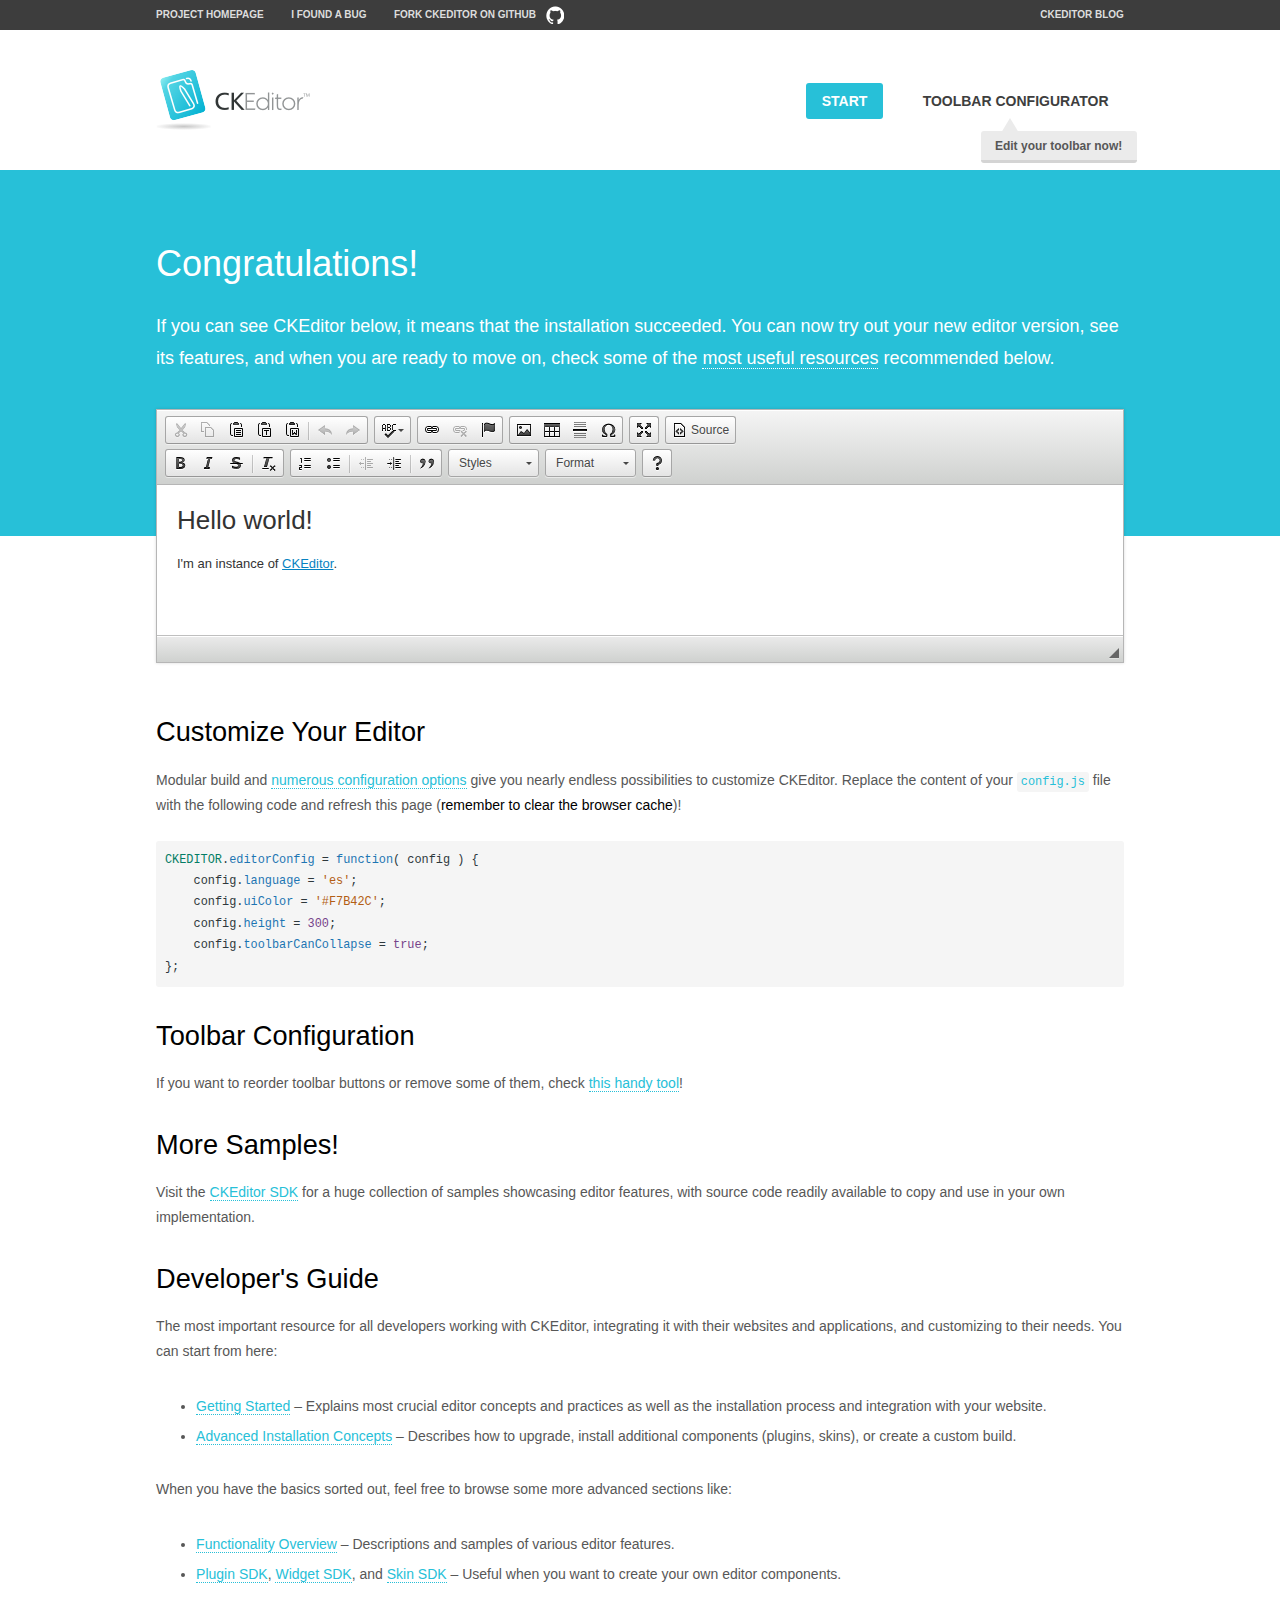
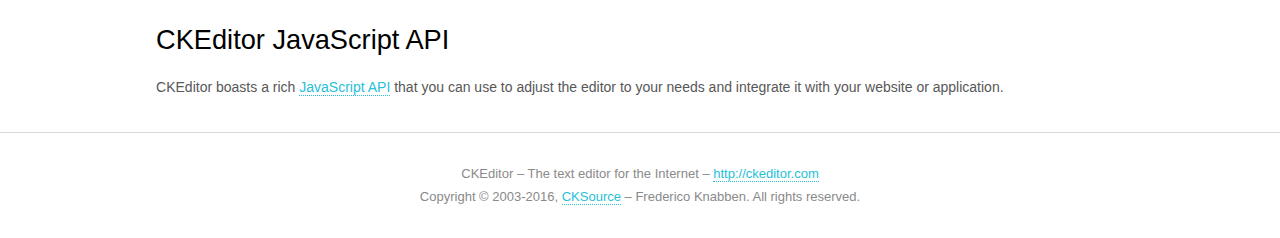
<file: flask_adminlte/static/plugins/ckeditor/samples/index.html>
<!DOCTYPE html>
<!--
Copyright (c) 2003-2016, CKSource - Frederico Knabben. All rights reserved.
For licensing, see LICENSE.md or http://ckeditor.com/license
-->
<html>
<head>
	<meta charset="utf-8">
	<title>CKEditor Sample</title>
	<script src="../ckeditor.js"></script>
	<script src="js/sample.js"></script>
	<link rel="stylesheet" href="css/samples.css">
	<link rel="stylesheet" href="toolbarconfigurator/lib/codemirror/neo.css">
</head>
<body id="main">

<nav class="navigation-a">
	<div class="grid-container">
		<ul class="navigation-a-left grid-width-70">
			<li><a href="http://ckeditor.com">Project Homepage</a></li>
			<li><a href="http://dev.ckeditor.com/">I found a bug</a></li>
			<li><a href="http://github.com/ckeditor/ckeditor-dev" class="icon-pos-right icon-navigation-a-github">Fork CKEditor on GitHub</a></li>
		</ul>
		<ul class="navigation-a-right grid-width-30">
			<li><a href="http://ckeditor.com/blog-list">CKEditor Blog</a></li>
		</ul>
	</div>
</nav>

<header class="header-a">
	<div class="grid-container">
		<h1 class="header-a-logo grid-width-30">
			<a href="index.html"><img src="img/logo.png" alt="CKEditor Sample"></a>
		</h1>

		<nav class="navigation-b grid-width-70">
			<ul>
				<li><a href="index.html" class="button-a button-a-background">Start</a></li>
				<li><a href="toolbarconfigurator/index.html" class="button-a">Toolbar configurator <span class="balloon-a balloon-a-nw">Edit your toolbar now!</span></a></li>
			</ul>
		</nav>
	</div>
</header>

<main>
	<div class="adjoined-top">
		<div class="grid-container">
			<div class="content grid-width-100">
				<h1>Congratulations!</h1>
				<p>
					If you can see CKEditor below, it means that the installation succeeded.
					You can now try out your new editor version, see its features, and when you are ready to move on, check some of the <a href="#sample-customize">most useful resources</a> recommended below.
				</p>
			</div>
		</div>
	</div>
	<div class="adjoined-bottom">
		<div class="grid-container">
			<div class="grid-width-100">
				<div id="editor">
					<h1>Hello world!</h1>
					<p>I'm an instance of <a href="http://ckeditor.com">CKEditor</a>.</p>
				</div>
			</div>
		</div>
	</div>

	<div class="grid-container">
		<div class="content grid-width-100">
			<section id="sample-customize">
				<h2>Customize Your Editor</h2>
				<p>Modular build and <a href="http://docs.ckeditor.com/#!/guide/dev_configuration">numerous configuration options</a> give you nearly endless possibilities to customize CKEditor. Replace the content of your <code><a href="../config.js">config.js</a></code> file with the following code and refresh this page (<strong>remember to clear the browser cache</strong>)!</p>
		<pre class="cm-s-neo CodeMirror"><code><span style="padding-right: 0.1px;"><span class="cm-variable">CKEDITOR</span>.<span class="cm-property">editorConfig</span> <span class="cm-operator">=</span> <span class="cm-keyword">function</span>( <span class="cm-def">config</span> ) {</span>
<span style="padding-right: 0.1px;"><span class="cm-tab">	</span><span class="cm-variable-2">config</span>.<span class="cm-property">language</span> <span class="cm-operator">=</span> <span class="cm-string">'es'</span>;</span>
<span style="padding-right: 0.1px;"><span class="cm-tab">	</span><span class="cm-variable-2">config</span>.<span class="cm-property">uiColor</span> <span class="cm-operator">=</span> <span class="cm-string">'#F7B42C'</span>;</span>
<span style="padding-right: 0.1px;"><span class="cm-tab">	</span><span class="cm-variable-2">config</span>.<span class="cm-property">height</span> <span class="cm-operator">=</span> <span class="cm-number">300</span>;</span>
<span style="padding-right: 0.1px;"><span class="cm-tab">	</span><span class="cm-variable-2">config</span>.<span class="cm-property">toolbarCanCollapse</span> <span class="cm-operator">=</span> <span class="cm-atom">true</span>;</span>
<span style="padding-right: 0.1px;">};</span></code></pre>
			</section>

			<section>
				<h2>Toolbar Configuration</h2>
				<p>If you want to reorder toolbar buttons or remove some of them, check <a href="toolbarconfigurator/index.html">this handy tool</a>!</p>
			</section>

			<section>
				<h2>More Samples!</h2>
				<p>Visit the <a href="http://sdk.ckeditor.com">CKEditor SDK</a> for a huge collection of samples showcasing editor features, with source code readily available to copy and use in your own implementation.</p>
			</section>

			<section>
				<h2>Developer's Guide</h2>
				<p>The most important resource for all developers working with CKEditor, integrating it with their websites and applications, and customizing to their needs. You can start from here:</p>
				<ul>
					<li><a href="http://docs.ckeditor.com/#!/guide/dev_installation">Getting Started</a> &ndash; Explains most crucial editor concepts and practices as well as the installation process and integration with your website.</li>
					<li><a href="http://docs.ckeditor.com/#!/guide/dev_advanced_installation">Advanced Installation Concepts</a> &ndash; Describes how to upgrade, install additional components (plugins, skins), or create a custom build.</li>
				</ul>
					<p>When you have the basics sorted out, feel free to browse some more advanced sections like:</p>
				<ul>
					<li><a href="http://docs.ckeditor.com/#!/guide/dev_features">Functionality Overview</a> &ndash; Descriptions and samples of various editor features.</li>
					<li><a href="http://docs.ckeditor.com/#!/guide/plugin_sdk_intro">Plugin SDK</a>, <a href="http://docs.ckeditor.com/#!/guide/widget_sdk_intro">Widget SDK</a>, and <a href="http://docs.ckeditor.com/#!/guide/skin_sdk_intro">Skin SDK</a> &ndash; Useful when you want to create your own editor components.</li>
				</ul>
			</section>

			<section>
				<h2>CKEditor JavaScript API</h2>
				<p>CKEditor boasts a rich <a href="http://docs.ckeditor.com/#!/api">JavaScript API</a> that you can use to adjust the editor to your needs and integrate it with your website or application.</p>
			</section>
		</div>
	</div>
</main>

<footer class="footer-a grid-container">
	<div class="grid-container">
		<p class="grid-width-100">
			CKEditor &ndash; The text editor for the Internet &ndash; <a class="samples" href="http://ckeditor.com/">http://ckeditor.com</a>
		</p>
		<p class="grid-width-100" id="copy">
			Copyright &copy; 2003-2016, <a class="samples" href="http://cksource.com/">CKSource</a> &ndash; Frederico Knabben. All rights reserved.
		</p>
	</div>
</footer>
<script>
	initSample();
</script>

</body>
</html>
</file>
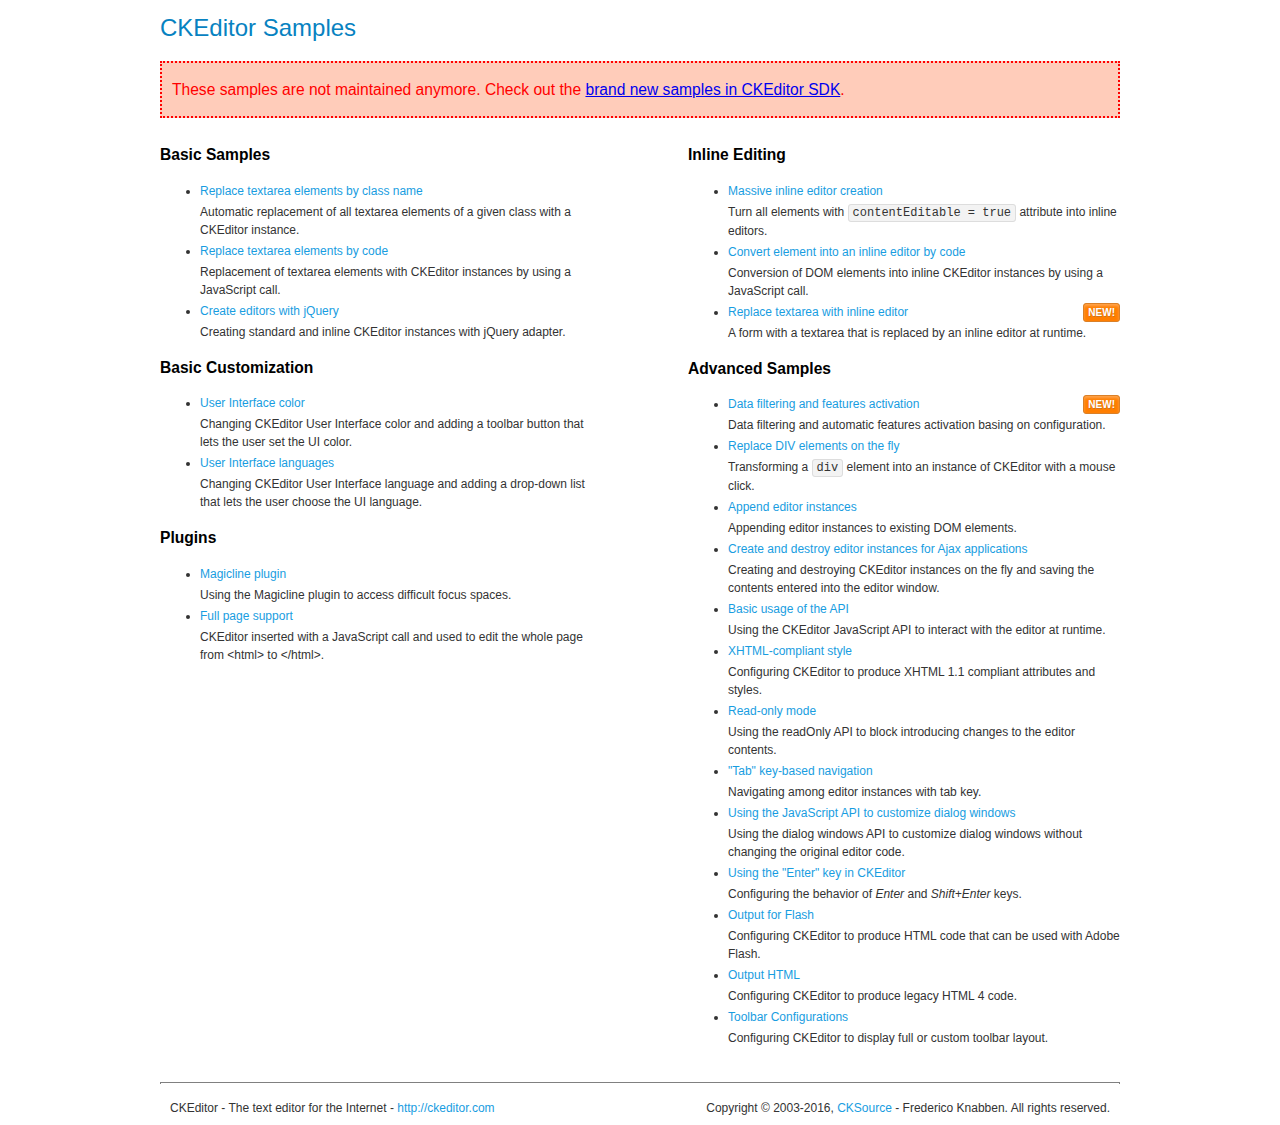
<file: flask_adminlte/static/plugins/ckeditor/samples/old/index.html>
<!DOCTYPE html>
<!--
Copyright (c) 2003-2016, CKSource - Frederico Knabben. All rights reserved.
For licensing, see LICENSE.md or http://ckeditor.com/license
-->
<html>
<head>
	<meta charset="utf-8">
	<title>CKEditor Samples</title>
	<link rel="stylesheet" href="sample.css">
</head>
<body>
	<h1 class="samples">
		CKEditor Samples
	</h1>
	<div class="warning deprecated">
		These samples are not maintained anymore. Check out the <a href="http://sdk.ckeditor.com/">brand new samples in CKEditor SDK</a>.
	</div>
	<div class="twoColumns">
		<div class="twoColumnsLeft">
			<h2 class="samples">
				Basic Samples
			</h2>
			<dl class="samples">
				<dt><a class="samples" href="replacebyclass.html">Replace textarea elements by class name</a></dt>
				<dd>Automatic replacement of all textarea elements of a given class with a CKEditor instance.</dd>

				<dt><a class="samples" href="replacebycode.html">Replace textarea elements by code</a></dt>
				<dd>Replacement of textarea elements with CKEditor instances by using a JavaScript call.</dd>

				<dt><a class="samples" href="jquery.html">Create editors with jQuery</a></dt>
				<dd>Creating standard and inline CKEditor instances with jQuery adapter.</dd>
			</dl>

			<h2 class="samples">
				Basic Customization
			</h2>
			<dl class="samples">
				<dt><a class="samples" href="uicolor.html">User Interface color</a></dt>
				<dd>Changing CKEditor User Interface color and adding a toolbar button that lets the user set the UI color.</dd>

				<dt><a class="samples" href="uilanguages.html">User Interface languages</a></dt>
				<dd>Changing CKEditor User Interface language and adding a drop-down list that lets the user choose the UI language.</dd>
			</dl>


			<h2 class="samples">Plugins</h2>
<dl class="samples">
<dt><a class="samples" href="magicline/magicline.html">Magicline plugin</a></dt>
<dd>Using the Magicline plugin to access difficult focus spaces.</dd>

<dt><a class="samples" href="wysiwygarea/fullpage.html">Full page support</a></dt>
<dd>CKEditor inserted with a JavaScript call and used to edit the whole page from &lt;html&gt; to &lt;/html&gt;.</dd>
</dl>
		</div>
		<div class="twoColumnsRight">
			<h2 class="samples">
				Inline Editing
			</h2>
			<dl class="samples">
				<dt><a class="samples" href="inlineall.html">Massive inline editor creation</a></dt>
				<dd>Turn all elements with <code>contentEditable = true</code> attribute into inline editors.</dd>

				<dt><a class="samples" href="inlinebycode.html">Convert element into an inline editor by code</a></dt>
				<dd>Conversion of DOM elements into inline CKEditor instances by using a JavaScript call.</dd>

				<dt><a class="samples" href="inlinetextarea.html">Replace textarea with inline editor</a> <span class="new">New!</span></dt>
				<dd>A form with a textarea that is replaced by an inline editor at runtime.</dd>

				
			</dl>

			<h2 class="samples">
				Advanced Samples
			</h2>
			<dl class="samples">
				<dt><a class="samples" href="datafiltering.html">Data filtering and features activation</a> <span class="new">New!</span></dt>
				<dd>Data filtering and automatic features activation basing on configuration.</dd>

				<dt><a class="samples" href="divreplace.html">Replace DIV elements on the fly</a></dt>
				<dd>Transforming a <code>div</code> element into an instance of CKEditor with a mouse click.</dd>

				<dt><a class="samples" href="appendto.html">Append editor instances</a></dt>
				<dd>Appending editor instances to existing DOM elements.</dd>

				<dt><a class="samples" href="ajax.html">Create and destroy editor instances for Ajax applications</a></dt>
				<dd>Creating and destroying CKEditor instances on the fly and saving the contents entered into the editor window.</dd>

				<dt><a class="samples" href="api.html">Basic usage of the API</a></dt>
				<dd>Using the CKEditor JavaScript API to interact with the editor at runtime.</dd>

				<dt><a class="samples" href="xhtmlstyle.html">XHTML-compliant style</a></dt>
				<dd>Configuring CKEditor to produce XHTML 1.1 compliant attributes and styles.</dd>

				<dt><a class="samples" href="readonly.html">Read-only mode</a></dt>
				<dd>Using the readOnly API to block introducing changes to the editor contents.</dd>

				<dt><a class="samples" href="tabindex.html">"Tab" key-based navigation</a></dt>
				<dd>Navigating among editor instances with tab key.</dd>


				
<dt><a class="samples" href="dialog/dialog.html">Using the JavaScript API to customize dialog windows</a></dt>
<dd>Using the dialog windows API to customize dialog windows without changing the original editor code.</dd>

<dt><a class="samples" href="enterkey/enterkey.html">Using the &quot;Enter&quot; key in CKEditor</a></dt>
<dd>Configuring the behavior of <em>Enter</em> and <em>Shift+Enter</em> keys.</dd>

<dt><a class="samples" href="htmlwriter/outputforflash.html">Output for Flash</a></dt>
<dd>Configuring CKEditor to produce HTML code that can be used with Adobe Flash.</dd>

<dt><a class="samples" href="htmlwriter/outputhtml.html">Output HTML</a></dt>
<dd>Configuring CKEditor to produce legacy HTML 4 code.</dd>

<dt><a class="samples" href="toolbar/toolbar.html">Toolbar Configurations</a></dt>
<dd>Configuring CKEditor to display full or custom toolbar layout.</dd>

			</dl>
		</div>
	</div>
	<div id="footer">
		<hr>
		<p>
			CKEditor - The text editor for the Internet - <a class="samples" href="http://ckeditor.com/">http://ckeditor.com</a>
		</p>
		<p id="copy">
			Copyright &copy; 2003-2016, <a class="samples" href="http://cksource.com/">CKSource</a> - Frederico Knabben. All rights reserved.
		</p>
	</div>
</body>
</html>
</file>
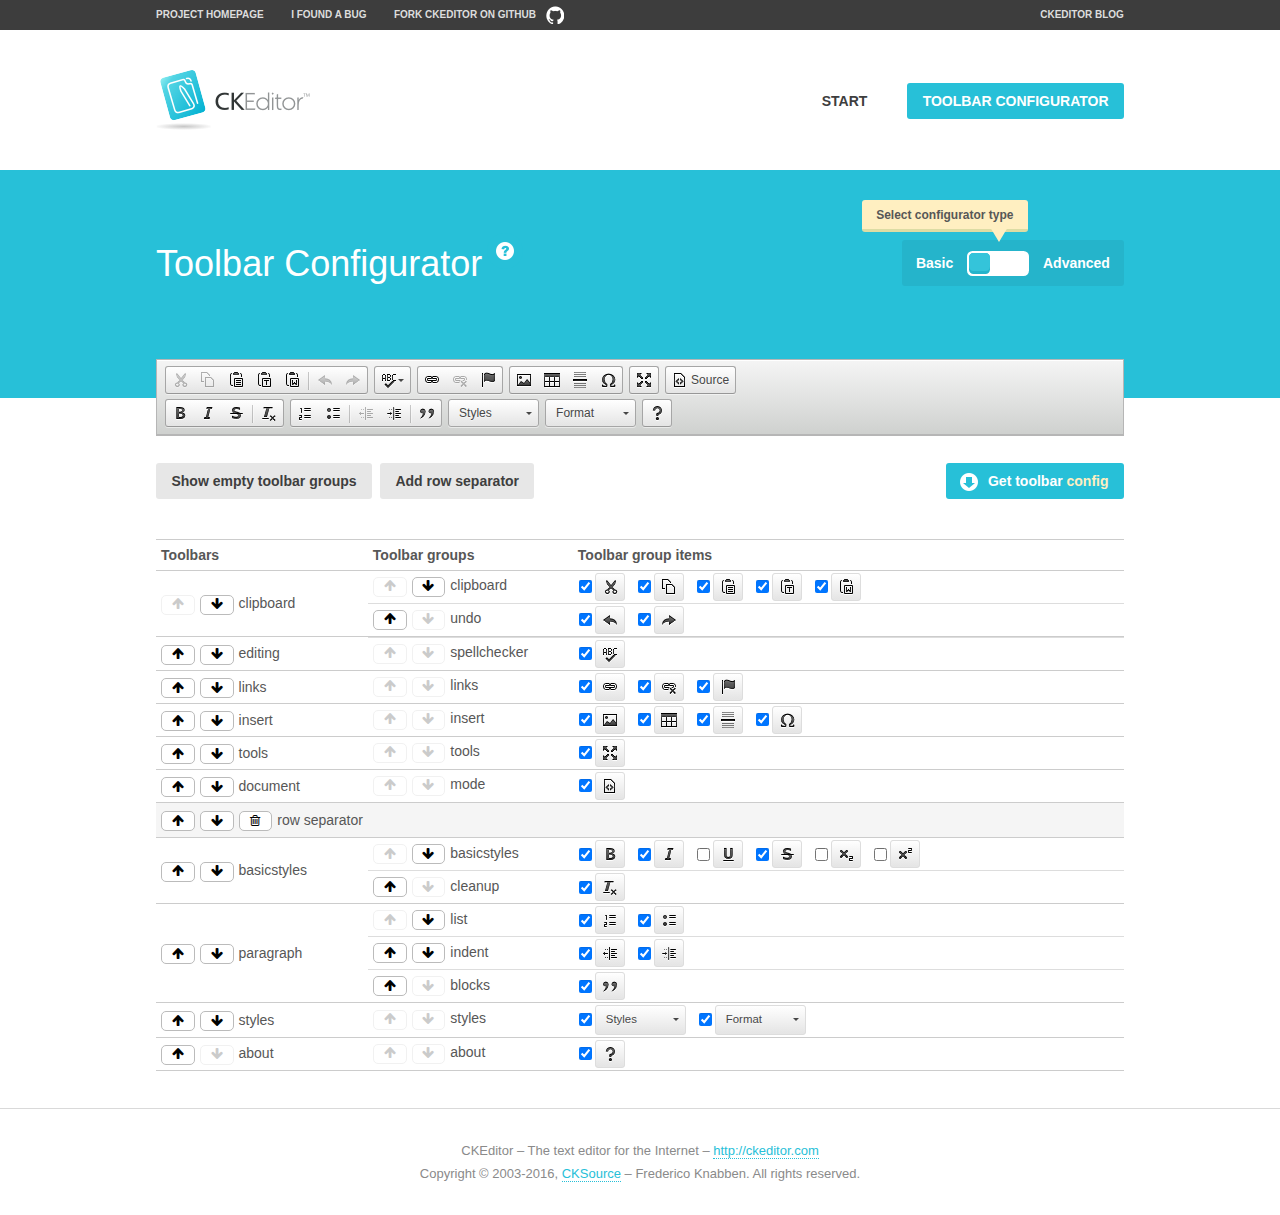
<file: flask_adminlte/static/plugins/ckeditor/samples/toolbarconfigurator/index.html>
<!DOCTYPE html>
<!--
Copyright (c) 2003-2016, CKSource - Frederico Knabben. All rights reserved.
For licensing, see LICENSE.md or http://ckeditor.com/license
-->
<!--[if IE 8]><html class="ie8"><![endif]-->
<!--[if gt IE 8]><html><![endif]-->
<!--[if !IE]><!--><html><!--<![endif]-->
<head>
	<meta charset="utf-8">
	<title>Toolbar Configurator</title>
	<script src="../../ckeditor.js"></script>
	<script>
		if ( CKEDITOR.env.ie && CKEDITOR.env.version < 9 )
			CKEDITOR.tools.enableHtml5Elements( document );
	</script>
	<link rel="stylesheet" href="lib/codemirror/codemirror.css">
	<link rel="stylesheet" href="lib/codemirror/show-hint.css">
	<link rel="stylesheet" href="lib/codemirror/neo.css">
	<link rel="stylesheet" href="css/fontello.css">
	<link rel="stylesheet" href="../css/samples.css">
</head>
<body id="toolbar">

<nav class="navigation-a">
	<div class="grid-container">
		<ul class="navigation-a-left grid-width-70">
			<li><a href="http://ckeditor.com">Project Homepage</a></li>
			<li><a href="http://dev.ckeditor.com/">I found a bug</a></li>
			<li><a href="http://github.com/ckeditor/ckeditor-dev" class="icon-pos-right icon-navigation-a-github">Fork CKEditor on GitHub</a></li>
		</ul>
		<ul class="navigation-a-right grid-width-30">
			<li><a href="http://ckeditor.com/blog-list">CKEditor Blog</a></li>
		</ul>
	</div>
</nav>

<header class="header-a">
	<div class="grid-container">
		<h1 class="header-a-logo grid-width-30">
			<a href="../index.html"><img src="../img/logo.png" alt="CKEditor Logo"></a>
		</h1>
		<nav class="navigation-b grid-width-70">
			<ul>
				<li><a href="../index.html"  class="button-a">Start</a></li>
				<li><a href="index.html"  class="button-a button-a-background">Toolbar configurator</a></li>
			</ul>
		</nav>
	</div>
</header>

<main>
	<div class="adjoined-top">
		<div class="grid-container">
			<div class="content grid-width-100">
				<div class="grid-container-nested">
					<h1 class="grid-width-60">
						Toolbar Configurator
						<a href="#help-content" type="button" title="Configurator help" id="help" class="button-a button-a-background button-a-no-text icon-pos-left icon-question-mark">Help</a>
					</h1>

					<div class="grid-width-40 grid-switch-magic">
						<div class="switch">
							<span class="balloon-a balloon-a-se">Select configurator type</span>
							<input type="radio" name="radio" data-num="1" id="radio-basic" />
							<input type="radio" name="radio" data-num="2" id="radio-advanced" />
							<label data-for="1" for="radio-basic">Basic</label>
							<span class="switch-inner">
								<span class="handler"></span>
							</span>
							<label data-for="2" for="radio-advanced">Advanced</label>
						</div>
					</div>
				</div>
			</div>
		</div>
	</div>
	<div class="adjoined-bottom">
		<div class="grid-container">
			<div class="grid-width-100">
				<div class="editors-container">
					<div id="editor-basic"></div>
					<div id="editor-advanced"></div>
				</div>
			</div>
		</div>
	</div>

	<div class="grid-container configurator">
		<div class="content grid-width-100">
			<div class="configurator">
				<div>
					<div id="toolbarModifierWrapper"></div>
				</div>
			</div>
		</div>
	</div>

	<div id="help-content">
		<div class="grid-container">
			<div class="grid-width-100">
				<h2>What Am I Doing Here?</h2>

				<div class="grid-container grid-container-nested">
					<div class="basic">
						<div class="grid-width-50">
							<p>Arrange <a href="http://docs.ckeditor.com/#!/api/CKEDITOR.config-cfg-toolbarGroups">toolbar groups</a>, toggle <a href="http://docs.ckeditor.com/#!/api/CKEDITOR.config-cfg-removeButtons">button visibility</a> according to your needs and get your toolbar configuration.</p>
							<p>You can replace the content of the <a href="../../config.js"><code>config.js</code></a> file with the generated configuration. If you already set some configuration options you will need to merge both configurations.</p>
						</div>
						<div class="grid-width-50">
							<p>Read more about different ways of <a href="http://docs.ckeditor.com/#!/guide/dev_configuration">setting configuration</a> and do not forget about <strong>clearing browser cache</strong>.</p>
							<p>Arranging toolbar groups is the recommended way of configuring the toolbar, but if you need more freedom you can use the <a href="#advanced">advanced configurator</a>.</p>
						</div>
					</div>
					<div class="advanced" style="display: none;">
						<div class="grid-width-50">
							<p>With this code editor you can edit your <a href="http://docs.ckeditor.com/#!/api/CKEDITOR.config-cfg-toolbar">toolbar configuration</a> live.</p>
							<p>You can replace the content of the <a href="../../config.js"><code>config.js</code></a> file with the generated configuration. If you already set some configuration options you will need to merge both configurations.</p>
						</div>
						<div class="grid-width-50">
							<p>Read more about different ways of <a href="http://docs.ckeditor.com/#!/guide/dev_configuration">setting configuration</a> and do not forget about <strong>clearing browser cache</strong>.</p>
						</div>
					</div>
				</div>

				<p class="grid-container grid-container-nested">
					<button type="button" class="help-content-close grid-width-100 button-a button-a-background">Got it. Let's play!</button>
				</p>
			</div>
		</div>
	</div>
</main>

<footer class="footer-a grid-container">
	<p class="grid-width-100">
		CKEditor &ndash; The text editor for the Internet &ndash; <a class="samples" href="http://ckeditor.com/">http://ckeditor.com</a>
	</p>
	<p class="grid-width-100" id="copy">
		Copyright &copy; 2003-2016, <a class="samples" href="http://cksource.com/">CKSource</a> &ndash; Frederico Knabben. All rights reserved.
	</p>
</footer>

<script src="lib/codemirror/codemirror.js"></script>
<script src="lib/codemirror/javascript.js"></script>
<script src="lib/codemirror/show-hint.js"></script>

<script src="js/fulltoolbareditor.js"></script>
<script src="js/abstracttoolbarmodifier.js"></script>
<script src="js/toolbarmodifier.js"></script>
<script src="js/toolbartextmodifier.js"></script>
<script src="../js/sf.js"></script>

<script>
	( function() {
		'use strict';

		var mode = ( window.location.hash.substr( 1 ) === 'advanced' ) ? 'advanced' : 'basic',
			configuratorSection = CKEDITOR.document.findOne( 'main > .grid-container.configurator' ),
			basicInstruction = CKEDITOR.document.findOne( '#help-content .basic' ),
			advancedInstruction = CKEDITOR.document.findOne( '#help-content .advanced' ),

			// Configurator mode switcher.
			modeSwitchBasic = CKEDITOR.document.getById( 'radio-basic' ),
			modeSwitchAdvanced = CKEDITOR.document.getById( 'radio-advanced' );

		// Initial setup
		function updateSwitcher() {
			if ( mode === 'advanced' ) {
				modeSwitchAdvanced.$.checked = true;
			} else {
				modeSwitchBasic.$.checked = true;
			}
		}

		updateSwitcher();

		CKEDITOR.document.getWindow().on( 'hashchange', function( e ) {
			var hash = window.location.hash.substr( 1 );
			if ( !( hash === 'advanced' || hash === 'basic' ) ) {
				return;
			}
			mode = hash;
			onToolbarsDone( mode );
		} );

		CKEDITOR.document.getWindow().on( 'resize', function() {
			updateToolbar( ( mode === 'basic' ? toolbarModifier : toolbarTextModifier )[ 'editorInstance' ] );
		} );

		function onRefresh( modifier ) {
			modifier = modifier || this;

			if ( mode === 'basic' && modifier instanceof ToolbarConfigurator.ToolbarTextModifier ) {
				return;
			}

			// CodeMirror container becomes visible, so we need to refresh and to avoid rendering problems.
			if ( mode === 'advanced' && modifier instanceof ToolbarConfigurator.ToolbarTextModifier ) {
				modifier.codeContainer.refresh();
			}

			updateToolbar( modifier.editorInstance );
		}

		function updateToolbar( editor ) {
			var editorContainer = editor.container;

			// Not always editor is loaded.
			if ( !editorContainer ) {
				return;
			}

			var displayStyle = editorContainer.getStyle( 'display' );

			editorContainer.setStyle( 'display', 'block' );

			var newHeight = editorContainer.getSize( 'height' );

			var newMarginTop = parseInt( editorContainer.getComputedStyle( 'margin-top' ), 10 );
			newMarginTop = ( isNaN( newMarginTop ) ? 0 : Number( newMarginTop ) );

			var newMarginBottom = parseInt( editorContainer.getComputedStyle( 'margin-bottom' ), 10 );
			newMarginBottom = ( isNaN( newMarginBottom ) ? 0 : Number( newMarginBottom ) );

			var result = newHeight + newMarginTop + newMarginBottom;

			editorContainer.setStyle( 'display', displayStyle );

			editor.container.getAscendant( 'div' ).setStyle( 'height', result + 'px' );
		}

		var toolbarModifier = new ToolbarConfigurator.ToolbarModifier( 'editor-basic' );

		var done = 0;
		toolbarModifier.init( onToolbarInit );
		toolbarModifier.onRefresh = onRefresh;

		CKEDITOR.document.getById( 'toolbarModifierWrapper' ).append( toolbarModifier.mainContainer );

		var toolbarTextModifier = new ToolbarConfigurator.ToolbarTextModifier( 'editor-advanced' );
		toolbarTextModifier.init( onToolbarInit );
		toolbarTextModifier.onRefresh = onRefresh;

		function onToolbarInit() {
			if ( ++done === 2 ) {
				onToolbarsDone();

				positionSticky.watch( CKEDITOR.document.findOne( '.toolbar' ), function() {
					return mode === 'advanced';
				} );
			}
		}

		function onToolbarsDone() {
			if ( mode === 'basic' ) {
				toggleModeBasic( false );
			} else {
				toggleModeAdvanced( false );
			}

			updateSwitcher();

			setTimeout( function() {
				CKEDITOR.document.findOne( '.editors-container' ).addClass( 'active' );
				CKEDITOR.document.findOne( '#toolbarModifierWrapper' ).addClass( 'active' );
			}, 200 );
		}

		CKEDITOR.document.getById( 'toolbarModifierWrapper' ).append( toolbarTextModifier.mainContainer );

		function toogleModeSwitch( onElement, offElement, onModifier, offModifier ) {
			onElement.addClass( 'fancy-button-active' );
			offElement.removeClass( 'fancy-button-active' );

			onModifier.showUI();
			offModifier.hideUI();
		}

		function toggleModeBasic( callOnRefresh ) {
			callOnRefresh = ( callOnRefresh !== false );
			mode = 'basic';
			window.location.hash = '#basic';
			toogleModeSwitch( modeSwitchBasic, modeSwitchAdvanced, toolbarModifier, toolbarTextModifier );

			configuratorSection.removeClass( 'freed-width' );
			basicInstruction.show();
			advancedInstruction.hide();

			callOnRefresh && onRefresh( toolbarModifier );
		}

		function toggleModeAdvanced( callOnRefresh ) {
			callOnRefresh = ( callOnRefresh !== false );
			mode = 'advanced';
			window.location.hash = '#advanced';
			toogleModeSwitch( modeSwitchAdvanced, modeSwitchBasic, toolbarTextModifier, toolbarModifier );

			configuratorSection.addClass( 'freed-width' );
			advancedInstruction.show();
			basicInstruction.hide();

			callOnRefresh && onRefresh( toolbarTextModifier );
		}

		modeSwitchBasic.on( 'click', toggleModeBasic );
		modeSwitchAdvanced.on( 'click', toggleModeAdvanced );

		//
		// Position:sticky for the toolbar.
		//

		// Will make elements behave like they were styled with position:sticky.
		var positionSticky = {
			// Store object: {
			// 		element: CKEDITOR.dom.element, // Element which will float.
			// 		placeholder: CKEDITOR.dom.element, // Placeholder which is place to prevent page bounce.
			// 		isFixed: boolean // Whether element float now.
			// }
			watched: [],

			active: [],

			staticContainer: null,

			init: function() {
				var element = CKEDITOR.dom.element.createFromHtml(
					'<div class="staticContainer">' +
						'<div class="grid-container" >' +
							'<div class="grid-width-100">' +
								'<div class="inner"></div>' +
							'</div>' +
						'</div>' +
					'</div>' );

				this.staticContainer = element.findOne( '.inner' );

				CKEDITOR.document.getBody().append( element );
			},

			watch: function( element, preventFunc ) {
				this.watched.push( {
					element: element,
					placeholder: new CKEDITOR.dom.element( 'div' ),
					isFixed: false,
					preventFunc: preventFunc
				} );
			},

			checkAll: function() {
				for ( var i = 0; i < this.watched.length; i++ ) {
					this.check( this.watched[ i ] );
				}
			},

			check: function( element ) {
				var isFixed = element.isFixed;
				var shouldBeFixed = this.shouldBeFixed( element );

				// Nothing to be done.
				if ( isFixed === shouldBeFixed ) {
					return;
				}

				var placeholder = element.placeholder;

				if ( isFixed ) {
					// Unfixing.

					element.element.insertBefore( placeholder );
					placeholder.remove();

					element.element.removeStyle( 'margin' );

					this.active.splice( CKEDITOR.tools.indexOf( this.active, element ), 1 );

				} else {
					// Fixing.
					placeholder.setStyle( 'width', element.element.getSize( 'width' ) + 'px' );
					placeholder.setStyle( 'height', element.element.getSize( 'height' ) + 'px' );
					placeholder.setStyle( 'margin-bottom', element.element.getComputedStyle( 'margin-bottom' ) );
					placeholder.setStyle( 'display', element.element.getComputedStyle( 'display' ) );
					placeholder.insertAfter( element.element );

					this.staticContainer.append( element.element );

					this.active.push( element );
				}

				element.isFixed = !element.isFixed;
			},

			shouldBeFixed: function( element ) {
				if ( element.preventFunc && element.preventFunc() ) {
					return false;
				}

				// If element is already fixed we are checking it's placeholder.
				var related = ( element.isFixed ? element.placeholder : element.element ),
					clientRect = related.$.getBoundingClientRect(),
					staticHeight = this.staticContainer.getSize('height' ),
					elemHeight = element.element.getSize( 'height' );

				if ( element.isFixed ) {
					return ( clientRect.top + elemHeight < staticHeight );
				} else {
					return ( clientRect.top < staticHeight );
				}
			}
		};

		positionSticky.init();

		CKEDITOR.document.getWindow().on( 'scroll',
			new CKEDITOR.tools.eventsBuffer( 100, positionSticky.checkAll, positionSticky ).input
		);

		// Make the toolbar sticky.
		positionSticky.watch( CKEDITOR.document.findOne( '.editors-container' ) );

		// Help button and help-content.
		( function() {
			var helpButton = CKEDITOR.document.getById( 'help' ),
				helpContent = CKEDITOR.document.getById( 'help-content' );

			// Don't show help button on IE8 because it's unsupported by Pico Modal.
			if ( CKEDITOR.env.ie && CKEDITOR.env.version == 8 ) {
				helpButton.hide();
			} else {
				// Display help modal when the button is clicked.
				helpButton.on( 'click', function( evt ) {
					SF.modal( {
						// Clone modal content from DOM.
						content: helpContent.getHtml(),

						afterCreate: function( modal ) {
							// Enable modal content button to close the modal.
							new CKEDITOR.dom.element( modal.modalElem() ).findOne( '.help-content-close' ).once( 'click', modal.close );
						}
					} ).show();
				} );
			}
		} )();
	} )();
</script>
</body>
</html>
</file>
<file: flask_adminlte/static/plugins/ckeditor/samples/css/samples.css>
/**
 * @license Copyright (c) 2003-2016, CKSource - Frederico Knabben. All rights reserved.
 * For licensing, see LICENSE.md or http://ckeditor.com/license
 */
@media (max-width: 900px) {
  .global-is-mobile-hidden {
    display: none !important;
  }
}
article,
aside,
details,
figcaption,
figure,
footer,
header,
hgroup,
main,
menu,
nav,
section {
  display: block;
}
body,
html {
  margin: 0;
  padding: 0;
  font: 16px / 1.8 Arial, 'Helvetica Neue', Helvetica, sans-serif;
  font-weight: 300;
  color: #575757;
}
.grid-width-10 {
  width: 10%;
}
.grid-width-20 {
  width: 20%;
}
.grid-width-30 {
  width: 30%;
}
.grid-width-40 {
  width: 40%;
}
.grid-width-50 {
  width: 50%;
}
.grid-width-60 {
  width: 60%;
}
.grid-width-70 {
  width: 70%;
}
.grid-width-80 {
  width: 80%;
}
.grid-width-90 {
  width: 90%;
}
.grid-width-100 {
  width: 100%;
}
@media (max-width: 900px) {
  .grid-width-10,
  .grid-width-20,
  .grid-width-30,
  .grid-width-40,
  .grid-width-50,
  .grid-width-60,
  .grid-width-70,
  .grid-width-80,
  .grid-width-90,
  .grid-width-100 {
    width: 100%;
  }
}
*[class*="grid-width"] {
  -webkit-box-sizing: border-box;
  -moz-box-sizing: border-box;
  box-sizing: border-box;
  padding-left: 4%;
  padding-right: 4%;
  float: left;
}
*[class*="grid-width"]:after,
.grid-container:after,
*[class*="grid-width"]:before,
.grid-container:before {
  content: '';
  display: block;
  overflow: hidden;
  visibility: hidden;
  font-size: 0;
  line-height: 0;
  width: 0;
  height: 0;
}
*[class*="grid-width"]:after,
.grid-container:after {
  clear: both;
}
.grid-container {
  -webkit-box-sizing: border-box;
  -moz-box-sizing: border-box;
  box-sizing: border-box;
  margin-left: auto;
  margin-right: auto;
}
.grid-container-nested *[class*="grid-width"]:first-child {
  padding-left: 0;
}
.grid-container-nested *[class*="grid-width"]:last-child {
  padding-right: 0;
}
@media (max-width: 900px) {
  .grid-container-nested *[class*="grid-width"]:first-child {
    padding-left: 4%;
  }
  .grid-container-nested *[class*="grid-width"]:last-child {
    padding-right: 4%;
  }
}
.header-a {
  min-height: 140px;
  overflow: hidden;
}
.header-a .header-a-logo {
  margin: 40px 0 0;
}
@media (max-width: 900px) {
  .header-a .header-a-logo {
    text-align: center;
  }
}
.header-a .header-a-logo img {
  border: transparent;
}
.navigation-a {
  height: 30px;
  background: #3d3d3d;
  position: absolute;
  left: 0;
  right: 0;
  top: 0;
  padding: 0;
  overflow: hidden;
}
@media (max-width: 900px) {
  .navigation-a {
    text-align: center;
  }
}
.navigation-a ul {
  list-style: none;
  margin: 0;
  overflow: hidden;
}
.navigation-a ul li,
.navigation-a ul li a {
  display: inline-block;
}
@media (max-width: 900px) {
  .navigation-a ul {
    width: auto;
    text-overflow: ellipsis;
    white-space: nowrap;
    display: inline-block;
    float: none;
  }
  .navigation-a ul:before,
  .navigation-a ul:after {
    display: none;
  }
}
.navigation-a ul.navigation-a-left {
  text-align: left;
}
@media (max-width: 900px) {
  .navigation-a ul.navigation-a-left {
    padding-right: 0;
  }
}
.navigation-a ul.navigation-a-right {
  text-align: right;
}
@media (max-width: 900px) {
  .navigation-a ul.navigation-a-right {
    padding-left: 23px;
  }
}
.navigation-a ul li + li {
  margin-left: 23px;
}
.navigation-a ul li a {
  font-size: 10px;
  font-size: 0.625rem;
  line-height: 18px;
  line-height: 1.13rem;
  line-height: 30px;
  float: left;
  color: #dddddd;
  font-weight: bold;
  text-decoration: none;
  text-transform: uppercase;
}
.navigation-a ul li a:hover {
  cursor: pointer;
  color: #ffffff;
}
.icon-navigation-a-github:before,
.icon-navigation-a-github:after {
  background-image: url("[data-uri]");
}
.navigation-b {
  text-align: right;
  margin: 52px 0 0;
  overflow: visible;
}
@media (max-width: 900px) {
  .navigation-b {
    text-align: center;
    margin-top: 20px;
    padding: 0;
  }
}
.navigation-b ul {
  padding: 0;
  list-style: none;
  margin: 0;
  overflow: visible;
}
.navigation-b ul li,
.navigation-b ul li a {
  display: inline-block;
}
@media (max-width: 900px) {
  .navigation-b ul {
    display: table;
    width: 100%;
    padding-bottom: 1.5em;
  }
}
@media (max-width: 900px) {
  .navigation-b ul li {
    display: table-row;
  }
}
.navigation-b ul li + li {
  margin-left: 20px;
}
@media (max-width: 900px) {
  .navigation-b ul li + li {
    margin-left: 0;
  }
}
.navigation-b ul li a {
  -webkit-box-sizing: border-box;
  -moz-box-sizing: border-box;
  box-sizing: border-box;
  text-transform: uppercase;
  text-decoration: none;
  outline: none;
}
@media (max-width: 900px) {
  .navigation-b ul li a {
    width: 100%;
    -webkit-border-radius: 0;
    -webkit-background-clip: padding-box;
    -moz-border-radius: 0;
    -moz-background-clip: padding;
    border-radius: 0;
    background-clip: padding-box;
  }
}
.footer-a {
  font-size: 13px;
  font-size: 0.8125rem;
  line-height: 23.4px;
  line-height: 1.46rem;
  padding-top: 2.25em;
  padding-bottom: 2.25em;
  overflow: hidden;
  color: #8a8a8a;
}
.footer-a a {
  color: #27c0d8;
  text-decoration: none;
  border-bottom: 1px dotted #27c0d8;
}
.footer-a a:hover {
  color: #23adc2;
}
.footer-a p {
  margin: 0;
  display: inline-block;
  text-align: center;
}
.content {
  font-size: 14px;
  font-size: 0.875rem;
  line-height: 25.2px;
  line-height: 1.57rem;
  overflow: hidden;
  padding-top: 1.5em;
  padding-bottom: 1.5em;
}
.content p {
  margin: 0.75em 0;
}
.content ul,
.content ol,
.content pre,
.content blockquote,
.content textarea:not([class^="cke"]),
.content .cke {
  margin: 1.875em 0;
}
.content code,
.content kbd {
  -webkit-border-radius: 3px;
  -webkit-background-clip: padding-box;
  -moz-border-radius: 3px;
  -moz-background-clip: padding;
  border-radius: 3px;
  background-clip: padding-box;
  padding: 3px 4px;
}
.content pre,
.content code,
.content kbd,
.content blockquote {
  background: #f5f5f5;
}
.content blockquote,
.content pre {
  background: none;
  border-left: 4px solid #27c0d8;
  padding: 1.5em 2.25em;
}
.content p a,
.content ul a,
.content ol a,
.content blockquote a,
.content h1 a,
.content h2 a,
.content h3 a,
.content h4 a,
.content h5 a {
  color: #27c0d8;
  text-decoration: none;
  border-bottom: 1px dotted #27c0d8;
}
.content p a:hover,
.content ul a:hover,
.content ol a:hover,
.content blockquote a:hover,
.content h1 a:hover,
.content h2 a:hover,
.content h3 a:hover,
.content h4 a:hover,
.content h5 a:hover {
  color: #23adc2;
}
.content h1,
.content h2,
.content h3,
.content h4,
.content h5 {
  color: #000;
  font-weight: 100;
}
.content h1 code,
.content h2 code,
.content h3 code,
.content h4 code,
.content h5 code,
.content h1 kbd,
.content h2 kbd,
.content h3 kbd,
.content h4 kbd,
.content h5 kbd {
  font-size: inherit;
}
.content h1 a.content-heading-anchor,
.content h2 a.content-heading-anchor,
.content h3 a.content-heading-anchor,
.content h4 a.content-heading-anchor,
.content h5 a.content-heading-anchor {
  font-weight: 100;
  vertical-align: middle;
  opacity: 0;
  border: 0;
}
.content h1:hover a.content-heading-anchor,
.content h2:hover a.content-heading-anchor,
.content h3:hover a.content-heading-anchor,
.content h4:hover a.content-heading-anchor,
.content h5:hover a.content-heading-anchor {
  opacity: 1;
}
.content h1:target a,
.content h2:target a,
.content h3:target a,
.content h4:target a,
.content h5:target a {
  -webkit-animation: targetLinkOpacity 0.5s linear alternate;
  -moz-animation: targetLinkOpacity 0.5s linear alternate;
  -o-animation: targetLinkOpacity 0.5s linear alternate;
  animation: targetLinkOpacity 0.5s linear alternate;
  opacity: 1;
}
.content input,
.content select,
.content textarea:not([class^="cke"]) {
  -webkit-border-radius: 3px;
  -webkit-background-clip: padding-box;
  -moz-border-radius: 3px;
  -moz-background-clip: padding;
  border-radius: 3px;
  background-clip: padding-box;
  -webkit-box-shadow: inset 0 1px 1px rgba(0, 0, 0, 0.08);
  -moz-box-shadow: inset 0 1px 1px rgba(0, 0, 0, 0.08);
  box-shadow: inset 0 1px 1px rgba(0, 0, 0, 0.08);
  font: inherit;
  color: inherit;
  border: 1px solid #d9d9d9;
  padding: .2em .5em;
}
.content input:focus,
.content select:focus,
.content textarea:not([class^="cke"]):focus {
  border-color: #66afe9;
  outline: 0;
  -webkit-box-shadow: inset 0 1px 1px rgba(0, 0, 0, 0.08), 0 0 8px #93c6ef;
  -moz-box-shadow: inset 0 1px 1px rgba(0, 0, 0, 0.08), 0 0 8px #93c6ef;
  box-shadow: inset 0 1px 1px rgba(0, 0, 0, 0.08), 0 0 8px #93c6ef;
}
.content abbr {
  border-bottom: 1px dotted #666;
  cursor: pointer;
}
.content blockquote {
  font-style: italic;
  font-family: Georgia, Times, "Times New Roman", serif;
  font-size: 16px;
  font-size: 1rem;
  line-height: 28.8px;
  line-height: 1.8rem;
}
.content em {
  font-style: italic;
}
.content h1 {
  font-size: 36px;
  font-size: 2.25rem;
  line-height: 64.8px;
  line-height: 4.05rem;
  margin: 1.125em 0 0;
}
.content h2 {
  font-size: 27.2px;
  font-size: 1.7rem;
  line-height: 48.96px;
  line-height: 3.06rem;
  margin: 0.9em 0 0;
}
.content h3 {
  font-size: 24px;
  font-size: 1.5rem;
  line-height: 43.2px;
  line-height: 2.7rem;
  font-weight: 500;
  margin: 0.75em 0 0;
}
.content h4 {
  font-size: 19.2px;
  font-size: 1.2rem;
  line-height: 34.56px;
  line-height: 2.16rem;
  font-weight: 500;
  margin: 0.75em 0 0;
}
.content h5 {
  font-size: 17.6px;
  font-size: 1.1rem;
  line-height: 31.68px;
  line-height: 1.98rem;
  font-weight: 500;
  margin: 0.75em 0 0;
}
.content hr {
  border: 0;
  border-top: 4px solid #d9d9d9;
  margin: 1.5em 0;
}
.content input[type="text"] {
  height: 1.8em;
  line-height: 1.8em;
}
.content input[type="button"] {
  -webkit-appearance: button;
  -moz-appearance: button;
  appearance: button;
}
.content kbd {
  font-size: 12px;
  font-size: 0.75rem;
  line-height: 21.6px;
  line-height: 1.35rem;
  font-family: Arial, 'Helvetica Neue', Helvetica, sans-serif;
  padding: 2px 6px;
  -webkit-box-shadow: 0 0 4px #ffffff inset, 0 2px 0 #d9d9d9;
  -moz-box-shadow: 0 0 4px #ffffff inset, 0 2px 0 #d9d9d9;
  box-shadow: 0 0 4px #ffffff inset, 0 2px 0 #d9d9d9;
}
.content p img {
  vertical-align: middle;
}
.content p pre {
  padding: 1.5em;
}
.content pre {
  padding: 0;
  border: 0;
  tab-size: 4;
  -o-tab-size: 4;
  -moz-tab-size: 4;
}
.content pre,
.content code {
  font-size: 11.89px;
  font-size: 0.743rem;
  line-height: 21.4px;
  line-height: 1.34rem;
  font-family: Consolas, Menlo, Monaco, Lucida Console, Liberation Mono, DejaVu Sans Mono, Bitstream Vera Sans Mono, Courier New, monospace, serif;
}
.content pre a,
.content code a {
  border: 0;
}
.content pre code {
  padding: 0.75em;
  display: block;
}
.content strong {
  color: #000;
}
.content ul ul,
.content ol ul,
.content ul ol,
.content ol ol {
  margin: 0.75em 0;
}
.content ul li,
.content ol li {
  font-size: 14px;
  font-size: 0.875rem;
  line-height: 30.24px;
  line-height: 1.89rem;
}
.content textarea:not([class^="cke"]) {
  width: 100%;
}
.content div.todo {
  border: 2px dotted #444;
  padding: 10px;
  margin: 60px 0 10px 0;
  /* Remove me some day */
}
.content div.todo:before {
  content: "TODO";
  font-weight: bold;
}
body a.button-a,
body button.button-a,
body input.button-a {
  -webkit-border-radius: 3px;
  -webkit-background-clip: padding-box;
  -moz-border-radius: 3px;
  -moz-background-clip: padding;
  border-radius: 3px;
  background-clip: padding-box;
  font-size: 14px;
  font-size: 0.875rem;
  line-height: 25.2px;
  line-height: 1.57rem;
  height: 36px;
  line-height: 36px;
  padding: 0 1.1em;
  font-weight: 700;
  color: #3e3e3e;
  white-space: nowrap;
  text-decoration: none;
  display: inline-block;
  cursor: pointer;
  border: 0;
  vertical-align: middle;
  margin: 1px 0;
  background: transparent;
}
body a.button-a.icon-pos-left,
body button.button-a.icon-pos-left,
body input.button-a.icon-pos-left {
  padding-left: .8em;
}
body a.button-a.icon-pos-right,
body button.button-a.icon-pos-right,
body input.button-a.icon-pos-right {
  padding-right: .8em;
}
body a.button-a.button-a-no-text,
body button.button-a.button-a-no-text,
body input.button-a.button-a-no-text {
  -webkit-border-radius: 100px;
  -webkit-background-clip: padding-box;
  -moz-border-radius: 100px;
  -moz-background-clip: padding;
  border-radius: 100px;
  background-clip: padding-box;
  width: 36px;
  padding: 0;
  text-indent: -999px;
  overflow: hidden;
  position: relative;
  text-align: center;
}
body a.button-a.button-a-no-text:before,
body button.button-a.button-a-no-text:before,
body input.button-a.button-a-no-text:before {
  position: absolute;
  left: 50%;
  top: 50%;
  margin: -9px 0 0 -9px;
}
@media (max-width: 900px) {
  body a.button-a.button-a-mobile-collapsed,
  body button.button-a.button-a-mobile-collapsed,
  body input.button-a.button-a-mobile-collapsed {
    -webkit-border-radius: 100px;
    -webkit-background-clip: padding-box;
    -moz-border-radius: 100px;
    -moz-background-clip: padding;
    border-radius: 100px;
    background-clip: padding-box;
    width: 36px;
    padding: 0;
    text-indent: -999px;
    overflow: hidden;
    position: relative;
    text-align: center;
  }
  body a.button-a.button-a-mobile-collapsed:before,
  body button.button-a.button-a-mobile-collapsed:before,
  body input.button-a.button-a-mobile-collapsed:before {
    position: absolute;
    left: 50%;
    top: 50%;
    margin: -9px 0 0 -9px;
  }
  body a.button-a.button-a-mobile-collapsed:before,
  body button.button-a.button-a-mobile-collapsed:before,
  body input.button-a.button-a-mobile-collapsed:before {
    position: absolute;
    left: 50%;
    top: 50%;
    margin: -9px 0 0 -9px;
  }
}
body a.button-a:active,
body button.button-a:active,
body input.button-a:active,
body a.button-a:hover,
body button.button-a:hover,
body input.button-a:hover {
  color: #fff;
  background: #23adc2;
}
body a.button-a:focus,
body button.button-a:focus,
body input.button-a:focus {
  border-color: #66afe9;
  outline: 0;
  -webkit-box-shadow: inset 0 1px 1px rgba(0, 0, 0, 0.075), 0 0 8px #93c6ef;
  -moz-box-shadow: inset 0 1px 1px rgba(0, 0, 0, 0.075), 0 0 8px #93c6ef;
  box-shadow: inset 0 1px 1px rgba(0, 0, 0, 0.075), 0 0 8px #93c6ef;
}
body a.button-a-soft,
body button.button-a-soft,
body input.button-a-soft {
  background: #e7e7e7;
}
body a.button-a-soft:active,
body button.button-a-soft:active,
body input.button-a-soft:active,
body a.button-a-soft:hover,
body button.button-a-soft:hover,
body input.button-a-soft:hover {
  color: #3e3e3e;
  background: #cecece;
}
body a.button-a-background,
body button.button-a-background,
body input.button-a-background,
body a.navigation-b ul li a:hover,
body button.navigation-b ul li a:hover,
body input.navigation-b ul li a:hover {
  color: #fff;
  background: #27c0d8;
}
body a.button-a-background:active,
body button.button-a-background:active,
body input.button-a-background:active,
body a.button-a-background:hover,
body button.button-a-background:hover,
body input.button-a-background:hover,
body a.navigation-b ul li a:hover:active,
body button.navigation-b ul li a:hover:active,
body input.navigation-b ul li a:hover:active,
body a.navigation-b ul li a:hover:hover,
body button.navigation-b ul li a:hover:hover,
body input.navigation-b ul li a:hover:hover {
  color: #fff;
  background: #23adc2;
}
.balloon-a {
  font-size: 12px;
  font-size: 0.75rem;
  line-height: 21.6px;
  line-height: 1.35rem;
  -webkit-border-radius: 3px;
  -webkit-background-clip: padding-box;
  -moz-border-radius: 3px;
  -moz-background-clip: padding;
  border-radius: 3px;
  background-clip: padding-box;
  border-bottom: 3px solid #d4d4d4;
  background: #ebebeb;
  display: inline-block;
  white-space: nowrap;
  padding: .4em 1.2em .2em;
  font-weight: 700;
  position: relative;
  z-index: 1000;
  text-transform: none;
  color: #575757;
}
.balloon-a:hover {
  color: #575757;
}
.balloon-a:before {
  content: '';
  width: 0;
  height: 0;
  border-style: solid;
  position: absolute;
}
.balloon-a-ne:before,
.balloon-a-nw:before {
  top: -13px;
  border-width: 0 9px 15.6px 9px;
  border-color: transparent transparent #ebebeb transparent;
}
.balloon-a-se:before,
.balloon-a-sw:before {
  bottom: -13px;
  border-width: 15.6px 9px 0 9px;
  border-color: #ebebeb transparent transparent transparent;
}
.balloon-a-nw:before,
.balloon-a-sw:before {
  left: 20px;
}
.balloon-a-ne:before,
.balloon-a-se:before {
  right: 20px;
}
.icon-pos-left:before,
.icon-pos-right:after {
  content: '';
  display: inline-block;
  width: 18px;
  height: 18px;
  vertical-align: middle;
  background-repeat: no-repeat;
}
.icon-pos-left:before {
  margin-right: 10px;
}
.icon-pos-right:after {
  margin-left: 10px;
}
.icon-download:before,
.icon-download:after {
  background-image: url("[data-uri]");
}
.icon-question-mark:before,
.icon-question-mark:after {
  background-image: url("[data-uri]");
}
.icon-close:before,
.icon-close:after {
  background-image: url("[data-uri]");
}
.ie8 .switch > * {
  vertical-align: middle;
}
.ie8 .switch input[type="radio"] {
  margin: 0 0.25em;
  display: inline-block;
}
.ie8 .switch label {
  margin-left: 0 !important;
  margin-right: 0 !important;
}
.ie8 .switch label[data-for="1"] {
  float: left;
}
.ie8 .switch label[data-for="2"] {
  float: right;
}
.ie8 .switch .switch-inner {
  display: none;
}
.switch {
  font-size: 14px;
  font-size: 0.875rem;
  line-height: 25.2px;
  line-height: 1.57rem;
  font-weight: bold;
  background-color: #27c0d8;
  overflow: hidden;
  display: inline-block;
  padding: 0.75em 0.25em;
  color: #fff;
  -webkit-border-radius: 3px;
  -webkit-background-clip: padding-box;
  -moz-border-radius: 3px;
  -moz-background-clip: padding;
  border-radius: 3px;
  background-clip: padding-box;
  position: relative;
}
.switch input[type="radio"] {
  display: none;
}
.switch label {
  position: relative;
  z-index: 2;
  float: left;
  cursor: pointer;
  padding: 0 0.75em;
}
.switch label:hover {
  text-decoration: underline;
}
.switch .switch-inner {
  float: left;
  background-color: #FFF;
  height: 1.5em;
  width: 4.125em;
  padding: 2px;
  margin: 0 0.25em;
  -webkit-border-radius: 5.5px;
  -webkit-background-clip: padding-box;
  -moz-border-radius: 5.5px;
  -moz-background-clip: padding;
  border-radius: 5.5px;
  background-clip: padding-box;
}
.switch .switch-inner .handler {
  overflow: hidden;
  position: relative;
  display: block;
  height: 1.5em;
  width: 1.5em;
  background: #25b4cb;
  -webkit-border-radius: 4.5px;
  -webkit-background-clip: padding-box;
  -moz-border-radius: 4.5px;
  -moz-background-clip: padding;
  border-radius: 4.5px;
  background-clip: padding-box;
}
.switch .switch-inner .handler:before {
  content: '';
  display: block;
  position: absolute;
  top: 0;
  right: 0;
  bottom: 3px;
  left: 0;
  background-color: #34c4da;
  -webkit-border-bottom-left-radius: 4.5px;
  -moz-border-radius-bottomleft: 4.5px;
  border-bottom-left-radius: 4.5px;
  -webkit-border-bottom-right-radius: 4.5px;
  -webkit-background-clip: padding-box;
  -moz-border-radius-bottomright: 4.5px;
  -moz-background-clip: padding;
  border-bottom-right-radius: 4.5px;
  background-clip: padding-box;
}
.switch:hover .switch-inner .handler:before {
  background: #45c9dd;
}
.switch input[data-num="2"]:checked ~ .switch-inner > .handler {
  margin-left: auto;
}
.switch input[data-num="2"]:checked ~ label[data-for="1"] {
  padding-right: 5.125em;
  margin-right: -4.375em;
}
.switch input[data-num="1"]:checked ~ label[data-for="2"] {
  padding-left: 5.125em;
  margin-left: -4.375em;
}
.toggler {
  -webkit-user-select: none;
  -moz-user-select: none;
  -ms-user-select: none;
  user-select: none;
}
.toggler label {
  cursor: pointer;
}
.toggler [data-collapse] {
  display: inherit;
}
.toggler [data-expand] {
  display: none;
}
.toggler.collapsed [data-collapse] {
  display: none;
}
.toggler.collapsed [data-expand] {
  display: inherit;
}
.toggler-container {
  overflow: hidden;
}
.toggler-container.collapsed {
  height: 0;
}
.icon-toggler-expanded:before,
.icon-toggler-collapsed:before,
.icon-toggler-expanded:after,
.icon-toggler-collapsed:after {
  background-image: url("[data-uri]");
}
.icon-toggler-expanded.icon-light:before,
.icon-toggler-collapsed.icon-light:before,
.icon-toggler-expanded.icon-light:after,
.icon-toggler-collapsed.icon-light:after {
  background-image: url("[data-uri]");
}
.icon-toggler-expanded:before,
.icon-toggler-expanded:after {
  background-position: top left;
}
.icon-toggler-collapsed:before,
.icon-toggler-collapsed:after {
  background-position: bottom left;
}
.modal {
  padding: 20px;
  border-radius: 3px;
  background-color: white;
  max-width: 700px;
  -webkit-box-sizing: border-box;
  -moz-box-sizing: border-box;
  box-sizing: border-box;
  width: 80% !important;
  top: 50% !important;
  -webkit-transform: translate(-50%, -50%) !important;
  -moz-transform: translate(-50%, -50%) !important;
  -o-transform: translate(-50%, -50%) !important;
  -ms-transform: translate(-50%, -50%) !important;
  transform: translate(-50%, -50%) !important;
}
.modal-close {
  -webkit-border-radius: 100px;
  -webkit-background-clip: padding-box;
  -moz-border-radius: 100px;
  -moz-background-clip: padding;
  border-radius: 100px;
  background-clip: padding-box;
  cursor: pointer;
  height: 18px;
  width: 18px;
  position: absolute;
  top: 10px;
  right: 10px;
  font-size: 17px;
  text-align: center;
  line-height: 19px;
  background: #cccccc;
}
main .grid-container,
header .grid-container,
.navigation-a > div,
footer > div {
  max-width: 968px;
}
.header-a {
  margin-top: 30px;
}
.footer-a {
  border-top: 1px solid #d9d9d9;
}
.adjoined-top {
  background-color: #27c0d8;
  color: #fff;
}
.adjoined-top .content h1,
.adjoined-top .content h2,
.adjoined-top .content h3,
.adjoined-top .content h4,
.adjoined-top .content h5 {
  color: #fff;
}
.adjoined-top .content p {
  font-size: 18px;
  font-size: 1.125rem;
  line-height: 32.4px;
  line-height: 2.02rem;
  font-weight: 100;
}
.adjoined-top .content p a {
  text-decoration: none;
  border-bottom: 1px dotted #fff;
  color: inherit;
}
.adjoined-top .content p a:hover {
  color: #e6e6e6;
}
.adjoined-top .content button {
  color: #fff;
}
.adjoined-top .content strong {
  color: #fff;
}
.adjoined-top .content code {
  font-size: inherit;
  color: #27c0d8;
}
.adjoined-bottom {
  position: relative;
}
.adjoined-bottom:before {
  z-index: -1;
  content: '';
  background: #27c0d8;
  position: absolute;
  top: 0;
  left: 0;
  right: 0;
  height: 50%;
}
main .grid-container,
header .grid-container,
.navigation-a > div,
footer > div {
  max-width: 1052px;
}
main .grid-container.freed-width {
  max-width: none;
}
.switch {
  background: #25b4cb;
  float: right;
  overflow: visible;
}
.switch .balloon-a {
  position: absolute;
  top: -40px;
  right: 50%;
  margin-right: -15px;
  background: #FFEFC1;
  border-bottom-color: #DCDCA4;
}
.switch .balloon-a:before {
  border-color: #FFEFC1 transparent transparent transparent;
}
#toolbar .editors-container {
  overflow: hidden;
  height: 0;
  transition: height 200ms;
}
#toolbar .editors-container.active {
  height: auto;
}
#main #editor {
  background: #FFF;
  padding: 2% 4%;
  border: dashed 5px #27c0d8;
}
div.cke a.cke_button,
div.cke .cke_combo_button {
  border-bottom: none;
}
div.cke a.cke_button.cke_combo_button,
div.cke .cke_combo_button.cke_combo_button {
  border-bottom: 1px solid #a6a6a6;
}
#main .adjoined-top:before {
  height: 335px;
}
#toolbar .adjoined-top:before {
  height: 219px;
}
#toolbar .adjoined-top .grid-container-nested {
  height: 147px;
}
.content .grid-switch-magic {
  margin: 3.5em 0 0;
}
#info-box {
  padding-bottom: 0;
}
#info-box > div {
  width: 100%;
  text-align: right;
}
#info-box > div .toggler {
  padding-right: 0;
}
#info-box > div .toggler:hover {
  background: transparent;
  color: #000;
}
#info-box > div .toggler:hover > label {
  text-decoration: underline;
}
#info-box > div h2 {
  float: left;
  margin-top: 0;
}
#info-box > div#instructions-container {
  text-align: left;
}
#toolbarModifierWrapper {
  overflow: hidden;
  height: 0;
  opacity: 0;
  transition: height 200ms;
}
#toolbarModifierWrapper.active {
  height: auto;
  opacity: 1;
}
header {
  overflow: visible;
}
header div.grid-container {
  overflow: visible;
}
header .navigation-b {
  overflow: visible;
}
header .navigation-b ul {
  overflow: visible;
}
header .navigation-b a {
  position: relative;
}
header .balloon-a {
  position: absolute;
  top: 48px;
  left: 50%;
  margin-left: -35px;
}
@media (max-width: 1140px) {
  header .balloon-a {
    left: auto;
    margin-left: auto;
    right: 50%;
    margin-right: -35px;
  }
  header .balloon-a:before {
    left: auto;
    right: 22px;
  }
}
@media (max-width: 900px) {
  header .balloon-a {
    display: none;
  }
}
#toolbar .cke_toolbar {
  pointer-events: none;
  -webkit-user-select: none;
  -moz-user-select: none;
  -ms-user-select: none;
  user-select: none;
  cursor: default;
}
.some-toolbar-active .cke_toolbar {
  zoom: 1;
  filter: alpha(opacity=50);
  -webkit-opacity: 0.5;
  -moz-opacity: 0.5;
  opacity: 0.5;
}
.cke_toolbar.active {
  position: relative;
  zoom: 1;
  filter: alpha(opacity=100);
  -webkit-opacity: 1;
  -moz-opacity: 1;
  opacity: 1;
}
.cke_toolbar.active:after {
  content: '';
  display: block;
  position: absolute;
  top: 0;
  right: 6px;
  bottom: 5px;
  left: 0;
  -webkit-border-radius: 5px;
  -webkit-background-clip: padding-box;
  -moz-border-radius: 5px;
  -moz-background-clip: padding;
  border-radius: 5px;
  background-clip: padding-box;
  -webkit-box-shadow: 0px 0px 15px 3px #fff4b0;
  -moz-box-shadow: 0px 0px 15px 3px #fff4b0;
  box-shadow: 0px 0px 15px 3px #fff4b0;
}
.cke_toolbar.active .cke_toolgroup {
  -webkit-box-shadow: none;
  -moz-box-shadow: none;
  box-shadow: none;
  border-color: #e3c300;
}
.cke_toolbar.active .cke_combo,
.cke_toolbar.active .cke_toolgroup {
  position: relative;
  z-index: 2;
}
.cke_toolbar.active .cke_combo_button {
  -webkit-box-shadow: none;
  -moz-box-shadow: none;
  box-shadow: none;
}
.unselectable {
  -webkit-user-select: none;
  -moz-user-select: none;
  -ms-user-select: none;
  user-select: none;
}
.toolbar {
  padding: 5px 0;
  margin-bottom: 2.4em;
  overflow: hidden;
  background: #fff;
}
.toolbar button.button-a.cke_button {
  cursor: pointer;
  display: inline-block;
  padding: 4px 6px;
  outline: 0;
  border: 1px solid #a6a6a6;
}
.toolbar button.button-a.hidden {
  display: none;
}
.toolbar button.button-a.left {
  float: left;
  margin-right: 8px;
}
.toolbar button.button-a.right {
  float: right;
  margin-left: 8px;
}
.toolbar button.button-a .highlight {
  color: #ffefc1;
}
.configContainer.hidden,
.toolbarModifier.hidden,
.toolbarModifier-hints.hidden {
  display: none;
}
.toolbarModifier :focus,
.toolbar button:focus,
.configContainer textarea.configCode:focus {
  outline: none;
}
div.toolbarModifier {
  padding: 0;
  overflow: hidden;
  width: 100%;
  position: relative;
  display: table;
  border-collapse: collapse;
}
div.toolbarModifier ::-moz-focus-inner {
  border: 0;
}
div.toolbarModifier .empty {
  display: none;
}
div.toolbarModifier.empty-visible .empty {
  display: table-row;
  zoom: 1;
  filter: alpha(opacity=60);
  -webkit-opacity: 0.6;
  -moz-opacity: 0.6;
  opacity: 0.6;
}
div.toolbarModifier .empty > p {
  line-height: 31px;
}
div.toolbarModifier > ul {
  padding: 0;
  margin: 0;
  border-top: 1px solid #cccccc;
  width: 100%;
}
div.toolbarModifier > ul[data-type="table-header"] {
  display: table-header-group;
}
div.toolbarModifier > ul[data-type="table-body"] {
  display: table-row-group;
}
div.toolbarModifier > ul p {
  padding: 0;
  margin: 0;
}
div.toolbarModifier > ul > li {
  display: table-row;
}
div.toolbarModifier > ul > li[data-type="header"] {
  font-weight: bold;
  user-select: none;
  cursor: default;
}
div.toolbarModifier > ul > li[data-type="group"],
div.toolbarModifier > ul > li[data-type="separator"] {
  border-bottom: 1px solid #cccccc;
}
div.toolbarModifier > ul > li[data-type="subgroup"] {
  border-top: 1px solid #eee;
}
div.toolbarModifier > ul > li[data-type="subgroup"]:first-child {
  border-top: none;
}
div.toolbarModifier > ul > li[data-type="group"].active,
div.toolbarModifier > ul > li[data-type="group"]:hover,
div.toolbarModifier > ul > li[data-type="separator"].active,
div.toolbarModifier > ul > li[data-type="separator"]:hover {
  overflow: hidden;
  z-index: 2;
}
div.toolbarModifier > ul > li[data-type="group"].active,
div.toolbarModifier > ul > li[data-type="separator"].active,
div.toolbarModifier > ul > li[data-type="group"].active:hover,
div.toolbarModifier > ul > li[data-type="separator"].active:hover {
  background: #f0fafb;
}
div.toolbarModifier > ul > li[data-type="group"]:hover,
div.toolbarModifier > ul > li[data-type="separator"]:hover {
  background: #fffbe3;
}
div.toolbarModifier > ul > li[data-type="separator"] {
  background: #f5f5f5;
}
div.toolbarModifier > ul > li[data-type="separator"]:after {
  content: '';
  width: 100%;
}
div.toolbarModifier > ul > li[data-type="separator"] > p {
  padding: 2px 5px;
}
div.toolbarModifier > ul > li > p,
div.toolbarModifier > ul > li > ul {
  display: table-cell;
  vertical-align: middle;
}
div.toolbarModifier > ul > li p {
  padding-left: 5px;
  min-width: 200px;
}
div.toolbarModifier > ul > li p span {
  white-space: nowrap;
  cursor: default;
}
div.toolbarModifier > ul > li p span button {
  font-size: 12.666px;
  margin-right: 5px;
  cursor: pointer;
  background: #fff;
  -webkit-border-radius: 5px;
  -webkit-background-clip: padding-box;
  -moz-border-radius: 5px;
  -moz-background-clip: padding;
  border-radius: 5px;
  background-clip: padding-box;
  border: 1px solid #bbb;
  padding: 0 7px;
  line-height: 12px;
  height: 20px;
}
div.toolbarModifier > ul > li p span button:not(.disabled):hover,
div.toolbarModifier > ul > li p span button:not(.disabled):focus {
  color: #fff;
  background-color: #454545;
  border-color: transparent;
}
div.toolbarModifier > ul > li p span button.move.disabled {
  cursor: default;
  zoom: 1;
  filter: alpha(opacity=20);
  -webkit-opacity: 0.2;
  -moz-opacity: 0.2;
  opacity: 0.2;
}
div.toolbarModifier > ul > li ul {
  border-collapse: collapse;
  padding: 0;
  width: 100%;
}
div.toolbarModifier > ul > li ul li {
  display: table-row;
  list-style-type: none;
  line-height: 1;
}
div.toolbarModifier > ul > li ul li[data-type="subgroup"] {
  border-top: 1px solid #dddddd;
}
div.toolbarModifier > ul > li ul li[data-type="subgroup"]:first-child {
  border-top: 0;
}
div.toolbarModifier > ul > li ul li[data-type="subgroup"] [data-type="button"] {
  -webkit-border-radius: 3px;
  -webkit-background-clip: padding-box;
  -moz-border-radius: 3px;
  -moz-background-clip: padding;
  border-radius: 3px;
  background-clip: padding-box;
  padding: 0 2px;
}
div.toolbarModifier > ul > li ul li[data-type="subgroup"] [data-type="button"]:focus {
  background: rgba(0, 0, 0, 0.04);
}
div.toolbarModifier > ul > li ul li[data-type="subgroup"] [data-type="button"] input {
  vertical-align: middle;
}
div.toolbarModifier > ul > li ul li > p,
div.toolbarModifier > ul > li ul li > ul {
  display: table-cell;
  vertical-align: middle;
}
div.toolbarModifier > ul > li ul li ul {
  padding: 0;
}
div.toolbarModifier > ul > li ul li ul li {
  padding: 0;
  display: inline-block;
  cursor: pointer;
  margin: 2px 5px 2px 0;
}
div.toolbarModifier > ul > li ul li ul li .cke_combo_text {
  cursor: pointer;
  white-space: nowrap;
}
div.toolbarModifier > ul > li ul li ul li .cke_toolgroup,
div.toolbarModifier > ul > li ul li ul li .cke_combo_button {
  cursor: pointer;
  margin: 0;
  vertical-align: middle;
  border: 1px solid #ddd;
  font-size: 11.41px;
  font-size: 0.713rem;
  line-height: 20.54px;
  line-height: 1.28rem;
}
div.toolbarModifier > .codemirror-wrapper {
  overflow-y: auto;
}
div.toolbarModifier-hints {
  float: right;
  width: 350px;
  min-width: 150px;
  overflow-y: auto;
  margin-left: 1.5em;
}
div.toolbarModifier-hints h3 {
  font-size: 18.08px;
  font-size: 1.13rem;
  line-height: 32.54px;
  line-height: 2.03rem;
  padding: 0.36em 1.5em;
  background: #f5f5f5;
  border-bottom: 1px solid #dddddd;
  margin-top: 0;
  margin-bottom: 1.2em;
}
div.toolbarModifier-hints dl {
  margin-bottom: 1.2em;
  overflow: hidden;
}
div.toolbarModifier-hints dl .list-header {
  font-weight: bold;
  border: 0;
  padding-bottom: 0.6em;
}
div.toolbarModifier-hints dl > p {
  text-align: center;
}
div.toolbarModifier-hints dl dt {
  float: left;
  width: 9em;
  clear: both;
  text-align: right;
  border-top: 1px solid #dddddd;
  padding-left: 1.5em;
  padding-right: .1em;
  -webkit-box-sizing: border-box;
  -moz-box-sizing: border-box;
  box-sizing: border-box;
}
div.toolbarModifier-hints dl dt code {
  background: none;
  border: none;
  vertical-align: middle;
}
div.toolbarModifier-hints dl dd {
  margin-left: 10em;
  clear: right;
  padding-right: 1.5em;
}
div.toolbarModifier-hints dl dd code {
  line-height: 2.2em;
}
div.toolbarModifier-hints dl dd:after {
  content: '\00a0';
  display: block;
  clear: left;
  float: right;
  height: 0;
  width: 0;
}
.toolbarModifier-hints,
.configContainer textarea.configCode,
.CodeMirror {
  -webkit-border-radius: 3px;
  -webkit-background-clip: padding-box;
  -moz-border-radius: 3px;
  -moz-background-clip: padding;
  border-radius: 3px;
  background-clip: padding-box;
  border: 1px solid #ccc;
  font-size: 13.01px;
  font-size: 0.813rem;
  line-height: 23.42px;
  line-height: 1.46rem;
}
.configContainer textarea.configCode,
.CodeMirror pre,
.CodeMirror-linenumber {
  font-size: 13.01px;
  font-size: 0.813rem;
  line-height: 23.42px;
  line-height: 1.46rem;
  font-family: Consolas, Menlo, Monaco, Lucida Console, Liberation Mono, DejaVu Sans Mono, Bitstream Vera Sans Mono, Courier New, monospace, serif;
}
.CodeMirror pre {
  border: none;
  padding: 0;
  margin: 0;
}
.configContainer textarea.configCode {
  -webkit-box-sizing: border-box;
  -moz-box-sizing: border-box;
  box-sizing: border-box;
  color: #575757;
  padding: 10px;
  width: 100%;
  min-height: 500px;
  margin: 0;
  resize: none;
  outline: none;
  -moz-tab-size: 4;
  tab-size: 4;
  white-space: pre;
  word-wrap: normal;
  overflow: auto;
}
.CodeMirror-hints.toolbar-modifier {
  padding: 0;
  color: #575757;
  font-size: 14px;
  font-size: 0.875rem;
  line-height: 25.2px;
  line-height: 1.57rem;
  font-family: Consolas, Menlo, Monaco, Lucida Console, Liberation Mono, DejaVu Sans Mono, Bitstream Vera Sans Mono, Courier New, monospace, serif;
}
.CodeMirror-hints.toolbar-modifier .CodeMirror-hint-active {
  color: #575757;
  background: #f0fafb;
}
.CodeMirror-hints.toolbar-modifier > li:hover {
  background: #fffbe3;
}
/* Text modifier */
#toolbarModifierWrapper {
  margin-bottom: 1.2em;
}
#toolbarModifierWrapper .invalid .CodeMirror {
  background: #fff8f8;
  border-color: red;
}
#toolbarModifierWrapper .CodeMirror {
  height: auto;
  padding: 0 0.6em;
}
.staticContainer {
  position: fixed;
  top: 0;
  width: 100%;
  z-index: 10;
}
.staticContainer > .grid-container {
  max-width: 1052px;
}
.staticContainer > .grid-container .inner {
  background: #fff;
}
.staticContainer > .grid-container .inner .toolbar {
  margin-bottom: 0;
}
#help {
  position: relative;
  top: -15px;
  left: -5px;
}
#help-content {
  display: none;
}
/*# sourceMappingURL=[data-uri] */
</file>
<file: flask_adminlte/static/plugins/ckeditor/samples/toolbarconfigurator/lib/codemirror/neo.css>
/* neo theme for codemirror */

/* Color scheme */

.cm-s-neo.CodeMirror {
  background-color:#ffffff;
  color:#2e383c;
  line-height:1.4375;
}
.cm-s-neo .cm-comment {color:#75787b}
.cm-s-neo .cm-keyword, .cm-s-neo .cm-property {color:#1d75b3}
.cm-s-neo .cm-atom,.cm-s-neo .cm-number {color:#75438a}
.cm-s-neo .cm-node,.cm-s-neo .cm-tag {color:#9c3328}
.cm-s-neo .cm-string {color:#b35e14}
.cm-s-neo .cm-variable,.cm-s-neo .cm-qualifier {color:#047d65}


/* Editor styling */

.cm-s-neo pre {
  padding:0;
}

.cm-s-neo .CodeMirror-gutters {
  border:none;
  border-right:10px solid transparent;
  background-color:transparent;
}

.cm-s-neo .CodeMirror-linenumber {
  padding:0;
  color:#e0e2e5;
}

.cm-s-neo .CodeMirror-guttermarker { color: #1d75b3; }
.cm-s-neo .CodeMirror-guttermarker-subtle { color: #e0e2e5; }
</file>
<file: flask_adminlte/static/plugins/ckeditor/samples/old/sample.css>
/*
Copyright (c) 2003-2016, CKSource - Frederico Knabben. All rights reserved.
For licensing, see LICENSE.md or http://ckeditor.com/license
*/

html, body, h1, h2, h3, h4, h5, h6, div, span, blockquote, p, address, form, fieldset, img, ul, ol, dl, dt, dd, li, hr, table, td, th, strong, em, sup, sub, dfn, ins, del, q, cite, var, samp, code, kbd, tt, pre
{
	line-height: 1.5;
}

body
{
	padding: 10px 30px;
}

input, textarea, select, option, optgroup, button, td, th
{
	font-size: 100%;
}

pre
{
	-moz-tab-size: 4;
	tab-size: 4;
}

pre, code, kbd, samp, tt
{
	font-family: monospace,monospace;
	font-size: 1em;
}

body {
	width: 960px;
	margin: 0 auto;
}

code
{
	background: #f3f3f3;
	border: 1px solid #ddd;
	padding: 1px 4px;
	border-radius: 3px;
}

abbr
{
	border-bottom: 1px dotted #555;
	cursor: pointer;
}

.new, .beta
{
	text-transform: uppercase;
	font-size: 10px;
	font-weight: bold;
	padding: 1px 4px;
	margin: 0 0 0 5px;
	color: #fff;
	float: right;
	border-radius: 3px;
}

.new
{
	background: #FF7E00;
	border: 1px solid #DA8028;
	text-shadow: 0 1px 0 #C97626;

	box-shadow: 0 2px 3px 0 #FFA54E inset;
}

.beta
{
	background: #18C0DF;
	border: 1px solid #19AAD8;
	text-shadow: 0 1px 0 #048CAD;
	font-style: italic;

	box-shadow: 0 2px 3px 0 #50D4FD inset;
}

h1.samples
{
	color: #0782C1;
	font-size: 200%;
	font-weight: normal;
	margin: 0;
	padding: 0;
}

h1.samples a
{
	color: #0782C1;
	text-decoration: none;
	border-bottom: 1px dotted #0782C1;
}

.samples a:hover
{
	border-bottom: 1px dotted #0782C1;
}

h2.samples
{
	color: #000000;
	font-size: 130%;
	margin: 15px 0 0 0;
	padding: 0;
}

p, blockquote, address, form, pre, dl, h1.samples, h2.samples
{
	margin-bottom: 15px;
}

ul.samples
{
	margin-bottom: 15px;
}

.clear
{
	clear: both;
}

fieldset
{
	margin: 0;
	padding: 10px;
}

body, input, textarea
{
	color: #333333;
	font-family: Arial, Helvetica, sans-serif;
}

body
{
	font-size: 75%;
}

a.samples
{
	color: #189DE1;
	text-decoration: none;
}

form
{
	margin: 0;
	padding: 0;
}

pre.samples
{
	background-color: #F7F7F7;
	border: 1px solid #D7D7D7;
	overflow: auto;
	padding: 0.25em;
	white-space: pre-wrap; /* CSS 2.1 */
	word-wrap: break-word; /* IE7 */
}

#footer
{
	clear: both;
	padding-top: 10px;
}

#footer hr
{
	margin: 10px 0 15px 0;
	height: 1px;
	border: solid 1px gray;
	border-bottom: none;
}

#footer p
{
	margin: 0 10px 10px 10px;
	float: left;
}

#footer #copy
{
	float: right;
}

#outputSample
{
	width: 100%;
	table-layout: fixed;
}

#outputSample thead th
{
	color: #dddddd;
	background-color: #999999;
	padding: 4px;
	white-space: nowrap;
}

#outputSample tbody th
{
	vertical-align: top;
	text-align: left;
}

#outputSample pre
{
	margin: 0;
	padding: 0;
}

.description
{
	border: 1px dotted #B7B7B7;
	margin-bottom: 10px;
	padding: 10px 10px 0;
	overflow: hidden;
}

label
{
	display: block;
	margin-bottom: 6px;
}

/**
 *	CKEditor editables are automatically set with the "cke_editable" class
 *	plus cke_editable_(inline|themed) depending on the editor type.
 */

/* Style a bit the inline editables. */
.cke_editable.cke_editable_inline
{
	cursor: pointer;
}

/* Once an editable element gets focused, the "cke_focus" class is
   added to it, so we can style it differently. */
.cke_editable.cke_editable_inline.cke_focus
{
	box-shadow: inset 0px 0px 20px 3px #ddd, inset 0 0 1px #000;
	outline: none;
	background: #eee;
	cursor: text;
}

/* Avoid pre-formatted overflows inline editable. */
.cke_editable_inline pre
{
	white-space: pre-wrap;
	word-wrap: break-word;
}

/**
 *	Samples index styles.
 */

.twoColumns,
.twoColumnsLeft,
.twoColumnsRight
{
	overflow: hidden;
}

.twoColumnsLeft,
.twoColumnsRight
{
	width: 45%;
}

.twoColumnsLeft
{
	float: left;
}

.twoColumnsRight
{
	float: right;
}

dl.samples
{
	padding: 0 0 0 40px;
}
dl.samples > dt
{
	display: list-item;
	list-style-type: disc;
	list-style-position: outside;
	margin: 0 0 3px;
}
dl.samples > dd
{
	margin: 0 0 3px;
}
.warning
{
	color: #ff0000;
	background-color: #FFCCBA;
	border: 2px dotted #ff0000;
	padding: 15px 10px;
	margin: 10px 0;
}

.warning.deprecated {
	font-size: 1.3em;
}

/* Used on inline samples */

blockquote
{
	font-style: italic;
	font-family: Georgia, Times, "Times New Roman", serif;
	padding: 2px 0;
	border-style: solid;
	border-color: #ccc;
	border-width: 0;
}

.cke_contents_ltr blockquote
{
	padding-left: 20px;
	padding-right: 8px;
	border-left-width: 5px;
}

.cke_contents_rtl blockquote
{
	padding-left: 8px;
	padding-right: 20px;
	border-right-width: 5px;
}

img.right {
	border: 1px solid #ccc;
	float: right;
	margin-left: 15px;
	padding: 5px;
}

img.left {
	border: 1px solid #ccc;
	float: left;
	margin-right: 15px;
	padding: 5px;
}

.marker
{
	background-color: Yellow;
}
</file>
<file: flask_adminlte/static/plugins/ckeditor/samples/toolbarconfigurator/lib/codemirror/codemirror.css>
/* BASICS */

.CodeMirror {
  /* Set height, width, borders, and global font properties here */
  font-family: monospace;
  height: 300px;
  color: black;
}

/* PADDING */

.CodeMirror-lines {
  padding: 4px 0; /* Vertical padding around content */
}
.CodeMirror pre {
  padding: 0 4px; /* Horizontal padding of content */
}

.CodeMirror-scrollbar-filler, .CodeMirror-gutter-filler {
  background-color: white; /* The little square between H and V scrollbars */
}

/* GUTTER */

.CodeMirror-gutters {
  border-right: 1px solid #ddd;
  background-color: #f7f7f7;
  white-space: nowrap;
}
.CodeMirror-linenumbers {}
.CodeMirror-linenumber {
  padding: 0 3px 0 5px;
  min-width: 20px;
  text-align: right;
  color: #999;
  white-space: nowrap;
}

.CodeMirror-guttermarker { color: black; }
.CodeMirror-guttermarker-subtle { color: #999; }

/* CURSOR */

.CodeMirror div.CodeMirror-cursor {
  border-left: 1px solid black;
}
/* Shown when moving in bi-directional text */
.CodeMirror div.CodeMirror-secondarycursor {
  border-left: 1px solid silver;
}
.CodeMirror.cm-fat-cursor div.CodeMirror-cursor {
  width: auto;
  border: 0;
  background: #7e7;
}
.CodeMirror.cm-fat-cursor div.CodeMirror-cursors {
  z-index: 1;
}

.cm-animate-fat-cursor {
  width: auto;
  border: 0;
  -webkit-animation: blink 1.06s steps(1) infinite;
  -moz-animation: blink 1.06s steps(1) infinite;
  animation: blink 1.06s steps(1) infinite;
}
@-moz-keyframes blink {
  0% { background: #7e7; }
  50% { background: none; }
  100% { background: #7e7; }
}
@-webkit-keyframes blink {
  0% { background: #7e7; }
  50% { background: none; }
  100% { background: #7e7; }
}
@keyframes blink {
  0% { background: #7e7; }
  50% { background: none; }
  100% { background: #7e7; }
}

/* Can style cursor different in overwrite (non-insert) mode */
div.CodeMirror-overwrite div.CodeMirror-cursor {}

.cm-tab { display: inline-block; text-decoration: inherit; }

.CodeMirror-ruler {
  border-left: 1px solid #ccc;
  position: absolute;
}

/* DEFAULT THEME */

.cm-s-default .cm-keyword {color: #708;}
.cm-s-default .cm-atom {color: #219;}
.cm-s-default .cm-number {color: #164;}
.cm-s-default .cm-def {color: #00f;}
.cm-s-default .cm-variable,
.cm-s-default .cm-punctuation,
.cm-s-default .cm-property,
.cm-s-default .cm-operator {}
.cm-s-default .cm-variable-2 {color: #05a;}
.cm-s-default .cm-variable-3 {color: #085;}
.cm-s-default .cm-comment {color: #a50;}
.cm-s-default .cm-string {color: #a11;}
.cm-s-default .cm-string-2 {color: #f50;}
.cm-s-default .cm-meta {color: #555;}
.cm-s-default .cm-qualifier {color: #555;}
.cm-s-default .cm-builtin {color: #30a;}
.cm-s-default .cm-bracket {color: #997;}
.cm-s-default .cm-tag {color: #170;}
.cm-s-default .cm-attribute {color: #00c;}
.cm-s-default .cm-header {color: blue;}
.cm-s-default .cm-quote {color: #090;}
.cm-s-default .cm-hr {color: #999;}
.cm-s-default .cm-link {color: #00c;}

.cm-negative {color: #d44;}
.cm-positive {color: #292;}
.cm-header, .cm-strong {font-weight: bold;}
.cm-em {font-style: italic;}
.cm-link {text-decoration: underline;}
.cm-strikethrough {text-decoration: line-through;}

.cm-s-default .cm-error {color: #f00;}
.cm-invalidchar {color: #f00;}

.CodeMirror-composing { border-bottom: 2px solid; }

/* Default styles for common addons */

div.CodeMirror span.CodeMirror-matchingbracket {color: #0f0;}
div.CodeMirror span.CodeMirror-nonmatchingbracket {color: #f22;}
.CodeMirror-matchingtag { background: rgba(255, 150, 0, .3); }
.CodeMirror-activeline-background {background: #e8f2ff;}

/* STOP */

/* The rest of this file contains styles related to the mechanics of
   the editor. You probably shouldn't touch them. */

.CodeMirror {
  position: relative;
  overflow: hidden;
  background: white;
}

.CodeMirror-scroll {
  overflow: scroll !important; /* Things will break if this is overridden */
  /* 30px is the magic margin used to hide the element's real scrollbars */
  /* See overflow: hidden in .CodeMirror */
  margin-bottom: -30px; margin-right: -30px;
  padding-bottom: 30px;
  height: 100%;
  outline: none; /* Prevent dragging from highlighting the element */
  position: relative;
}
.CodeMirror-sizer {
  position: relative;
  border-right: 30px solid transparent;
}

/* The fake, visible scrollbars. Used to force redraw during scrolling
   before actuall scrolling happens, thus preventing shaking and
   flickering artifacts. */
.CodeMirror-vscrollbar, .CodeMirror-hscrollbar, .CodeMirror-scrollbar-filler, .CodeMirror-gutter-filler {
  position: absolute;
  z-index: 6;
  display: none;
}
.CodeMirror-vscrollbar {
  right: 0; top: 0;
  overflow-x: hidden;
  overflow-y: scroll;
}
.CodeMirror-hscrollbar {
  bottom: 0; left: 0;
  overflow-y: hidden;
  overflow-x: scroll;
}
.CodeMirror-scrollbar-filler {
  right: 0; bottom: 0;
}
.CodeMirror-gutter-filler {
  left: 0; bottom: 0;
}

.CodeMirror-gutters {
  position: absolute; left: 0; top: 0;
  z-index: 3;
}
.CodeMirror-gutter {
  white-space: normal;
  height: 100%;
  display: inline-block;
  margin-bottom: -30px;
  /* Hack to make IE7 behave */
  *zoom:1;
  *display:inline;
}
.CodeMirror-gutter-wrapper {
  position: absolute;
  z-index: 4;
  height: 100%;
}
.CodeMirror-gutter-elt {
  position: absolute;
  cursor: default;
  z-index: 4;
}
.CodeMirror-gutter-wrapper {
  -webkit-user-select: none;
  -moz-user-select: none;
  user-select: none;
}

.CodeMirror-lines {
  cursor: text;
  min-height: 1px; /* prevents collapsing before first draw */
}
.CodeMirror pre {
  /* Reset some styles that the rest of the page might have set */
  -moz-border-radius: 0; -webkit-border-radius: 0; border-radius: 0;
  border-width: 0;
  background: transparent;
  font-family: inherit;
  font-size: inherit;
  margin: 0;
  white-space: pre;
  word-wrap: normal;
  line-height: inherit;
  color: inherit;
  z-index: 2;
  position: relative;
  overflow: visible;
  -webkit-tap-highlight-color: transparent;
}
.CodeMirror-wrap pre {
  word-wrap: break-word;
  white-space: pre-wrap;
  word-break: normal;
}

.CodeMirror-linebackground {
  position: absolute;
  left: 0; right: 0; top: 0; bottom: 0;
  z-index: 0;
}

.CodeMirror-linewidget {
  position: relative;
  z-index: 2;
  overflow: auto;
}

.CodeMirror-widget {}

.CodeMirror-code {
  outline: none;
}

/* Force content-box sizing for the elements where we expect it */
.CodeMirror-scroll,
.CodeMirror-sizer,
.CodeMirror-gutter,
.CodeMirror-gutters,
.CodeMirror-linenumber {
  -moz-box-sizing: content-box;
  box-sizing: content-box;
}

.CodeMirror-measure {
  position: absolute;
  width: 100%;
  height: 0;
  overflow: hidden;
  visibility: hidden;
}
.CodeMirror-measure pre { position: static; }

.CodeMirror div.CodeMirror-cursor {
  position: absolute;
  border-right: none;
  width: 0;
}

div.CodeMirror-cursors {
  visibility: hidden;
  position: relative;
  z-index: 3;
}
.CodeMirror-focused div.CodeMirror-cursors {
  visibility: visible;
}

.CodeMirror-selected { background: #d9d9d9; }
.CodeMirror-focused .CodeMirror-selected { background: #d7d4f0; }
.CodeMirror-crosshair { cursor: crosshair; }
.CodeMirror ::selection { background: #d7d4f0; }
.CodeMirror ::-moz-selection { background: #d7d4f0; }

.cm-searching {
  background: #ffa;
  background: rgba(255, 255, 0, .4);
}

/* IE7 hack to prevent it from returning funny offsetTops on the spans */
.CodeMirror span { *vertical-align: text-bottom; }

/* Used to force a border model for a node */
.cm-force-border { padding-right: .1px; }

@media print {
  /* Hide the cursor when printing */
  .CodeMirror div.CodeMirror-cursors {
    visibility: hidden;
  }
}

/* See issue #2901 */
.cm-tab-wrap-hack:after { content: ''; }

/* Help users use markselection to safely style text background */
span.CodeMirror-selectedtext { background: none; }
</file>
<file: flask_adminlte/static/plugins/ckeditor/samples/toolbarconfigurator/lib/codemirror/show-hint.css>
.CodeMirror-hints {
  position: absolute;
  z-index: 10;
  overflow: hidden;
  list-style: none;

  margin: 0;
  padding: 2px;

  -webkit-box-shadow: 2px 3px 5px rgba(0,0,0,.2);
  -moz-box-shadow: 2px 3px 5px rgba(0,0,0,.2);
  box-shadow: 2px 3px 5px rgba(0,0,0,.2);
  border-radius: 3px;
  border: 1px solid silver;

  background: white;
  font-size: 90%;
  font-family: monospace;

  max-height: 20em;
  overflow-y: auto;
}

.CodeMirror-hint {
  margin: 0;
  padding: 0 4px;
  border-radius: 2px;
  max-width: 19em;
  overflow: hidden;
  white-space: pre;
  color: black;
  cursor: pointer;
}

li.CodeMirror-hint-active {
  background: #08f;
  color: white;
}
</file>
<file: flask_adminlte/static/plugins/ckeditor/samples/toolbarconfigurator/css/fontello.css>
@font-face {
  font-family: 'fontello';
  src: url('../font/fontello.eot?89024372');
  src: url('../font/fontello.eot?89024372#iefix') format('embedded-opentype'),
       url('../font/fontello.woff?89024372') format('woff'),
       url('../font/fontello.ttf?89024372') format('truetype'),
       url('../font/fontello.svg?89024372#fontello') format('svg');
  font-weight: normal;
  font-style: normal;
}
/* Chrome hack: SVG is rendered more smooth in Windozze. 100% magic, uncomment if you need it. */
/* Note, that will break hinting! In other OS-es font will be not as sharp as it could be */
/*
@media screen and (-webkit-min-device-pixel-ratio:0) {
  @font-face {
    font-family: 'fontello';
    src: url('../font/fontello.svg?89024372#fontello') format('svg');
  }
}
*/

 [class^="icon-"]:before, [class*=" icon-"]:before {
  font-family: "fontello";
  font-style: normal;
  font-weight: normal;
  speak: none;

  display: inline-block;
  text-decoration: inherit;
  width: 1em;
  margin-right: .2em;
  text-align: center;
  /* opacity: .8; */

  /* For safety - reset parent styles, that can break glyph codes*/
  font-variant: normal;
  text-transform: none;

  /* fix buttons height, for twitter bootstrap */
  line-height: 1em;

  /* Animation center compensation - margins should be symmetric */
  /* remove if not needed */
  margin-left: .2em;

  /* you can be more comfortable with increased icons size */
  /* font-size: 120%; */

  /* Uncomment for 3D effect */
  /* text-shadow: 1px 1px 1px rgba(127, 127, 127, 0.3); */
}

.icon-trash:before { content: '\e802'; } /* '' */
.icon-down-big:before { content: '\e800'; } /* '' */
.icon-up-big:before { content: '\e801'; } /* '' */
</file>
